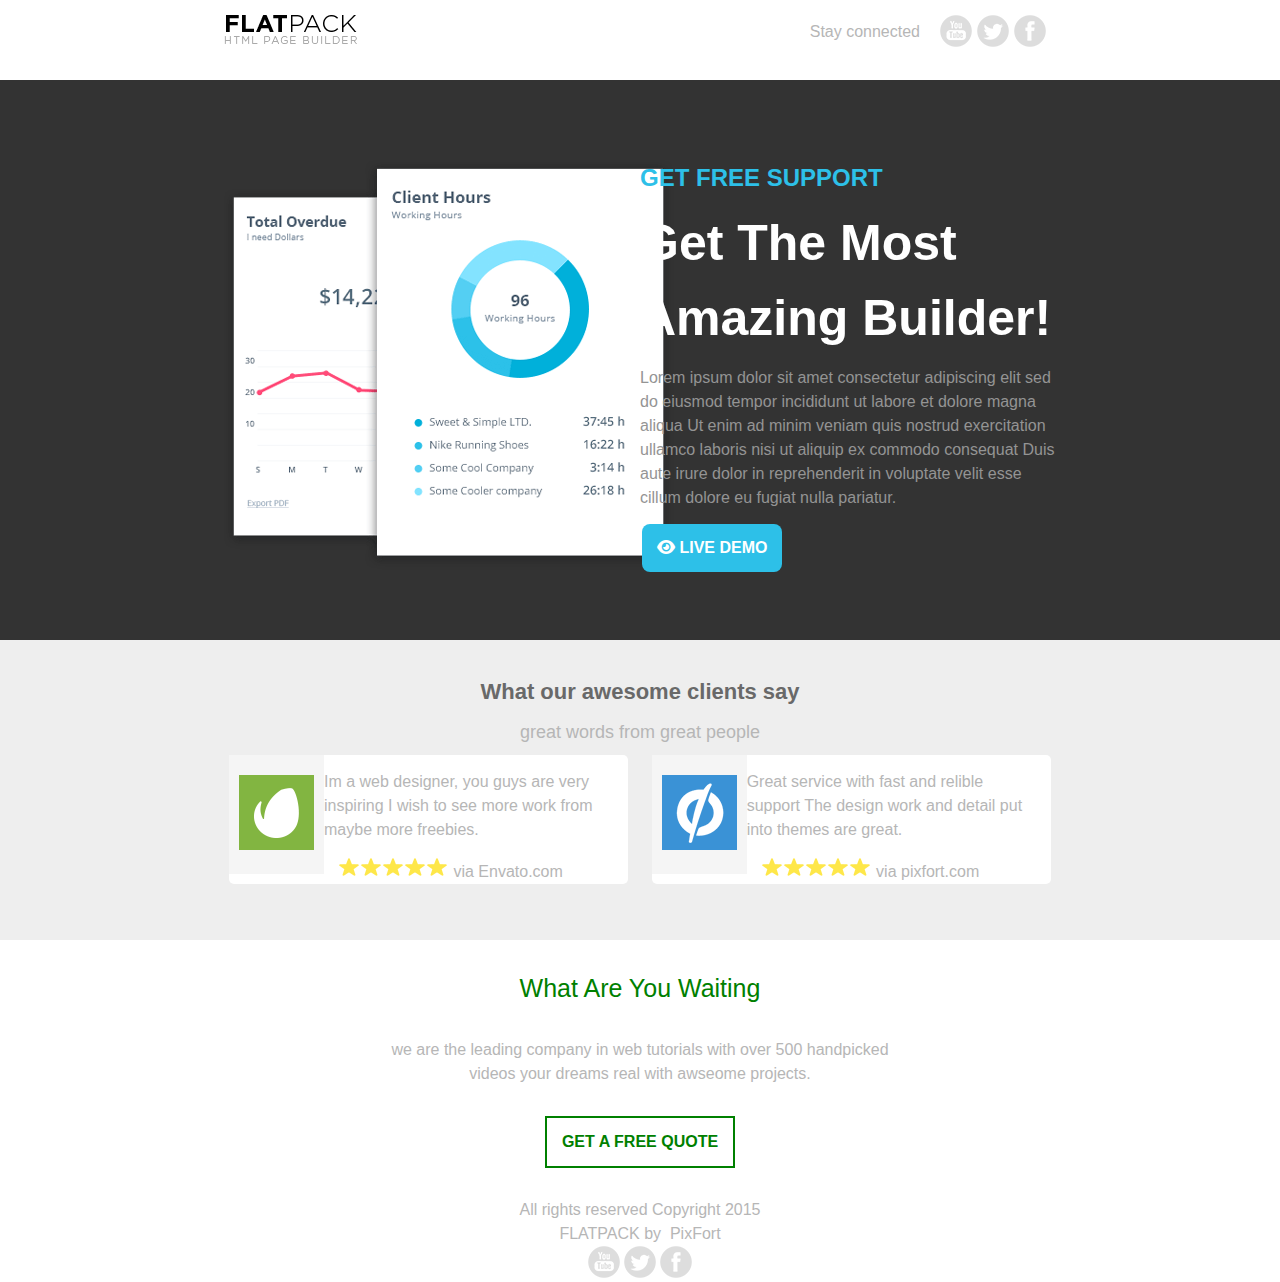
<file: lab2/page a/index.html>
<!DOCTYPE html>
<html lang="en">
<head>

    <meta charset="utf-8">
    <title>Excercise 1</title>

    <link href="https://cdnjs.cloudflare.com/ajax/libs/font-awesome/6.4.2/css/all.min.css" rel="stylesheet">
    <link href="css/style.css" rel="stylesheet">

    <link rel="shortcut icon" href="images/favicon.ico">
    <link rel="apple-touch-icon" href="images/apple-touch-icon.png">
    <link rel="apple-touch-icon" sizes="72x72" href="images/apple-touch-icon-72x72.png">
    <link rel="apple-touch-icon" sizes="114x114" href="images/apple-touch-icon-114x114.png">
</head>
<body>

<div id="page" class="page">
    <div class="pixfort_normal_1" id="section_normal_1">
        <div class="header_style pix_builder_bg">
            <div class="container">
                <div class="one-third column alpha">
                    <img src="images/1_normal/logo.png" alt="">
                </div>
                <div class="two-thirds column omega">
                    <div class="htext_style">
                        <span class="editContent">
                            <span class="pix_text">Stay connected</span>
                        </span>
                    </div>
                    <a href="#" class="slow_fade social_button"><img src="images/social_icons/yt.png" alt=""></a>
                    <a href="#" class="slow_fade social_button"><img src="images/social_icons/twitter.png" alt=""></a>
                    <a href="#" class="slow_fade social_button"><img src="images/social_icons/facebook.png" alt=""><a>
                </div>
            </div><!-- container -->
        </div>
    </div>
    <div class="big_padding dark pix_builder_bg" id="section_normal_4_2">
        <div class="container">
            <div class="sixteen columns">
                <div class="eight columns alpha pix_container">
                    <img src="images/main/software-img-4.png" class="img_style" alt="">
                </div>
                <div class="eight columns omega">
                    <span class="bold_text big_text blue_text editContent">GET FREE SUPPORT</span>
                    <p class="big_title bold_text editContent">Get The Most Amazing Builder!</p>
                    <p class="normal_text light_gray editContent">Lorem ipsum dolor sit amet consectetur adipiscing elit sed do eiusmod tempor incididunt ut labore et dolore magna aliqua Ut enim ad minim veniam quis nostrud exercitation ullamco laboris nisi ut aliquip ex commodo consequat Duis aute irure dolor in reprehenderit in voluptate velit esse cillum dolore eu fugiat nulla pariatur.</p>
                    <a href="#" class="pix_button btn_normal pix_button_flat blue_bg bold_text">
                        <i class="fa-solid fa-eye"></i>
                        <span>LIVE DEMO</span>
                    </a> 
            </div>
            </div>
        </div>
    </div>
    <div class="pixfort_normal_1" id="section_normal_6">
        <div class="envato_unbounce pix_builder_bg">
            <div class="container">
                <h3 class="L1_style">
                    <span class="editContent pix_text">What our awesome clients say</span>
                </h3>
                <h5 class="L2_style">
                    <span class="editContent pix_text">great words from great people</span>
                </h5>
                <div class="stbox alpha">
                    <div class="box_1 pix_builder_bg">
                        <div class="b_style">
                            <img src="images/testimonials/envato-logo.png" class="logo_style" alt="">
                       </div>
                       <div class="txt_style">
                            <p class="txt editContent">Im a web designer, you guys are very inspiring I wish to see more work from maybe more freebies.</p>
                            <span class="stars_span">
                                <img src="images/1_normal/stars.original.png" alt="">
                                <span class="env_st editContent ">
                                    <span class="pix_text">via Envato.com</span>
                                </span>
                            </span>
                       </div>
                   </div>
                </div>
                <div class="stbox omega">
                    <div class="box_2 pix_builder_bg">
                        <div class="b_style">
                            <img src="images/testimonials/unboune-logo.png" class="logo_style" alt="">
                       </div>
                       <div class="txt_style">
                            <p class="txt editContent">Great service with fast and relible support The design work and detail put into themes are great.</p>
                            <span class="stars_span">
                                <img src="images/1_normal/stars.original.png" alt="">
                                <span class="env_st editContent ">
                                    <span class="pix_text">via pixfort.com</span>
                                </span>
                            </span>
                        </div>
                    </div>
                </div>
            </div>
        </div>
    </div>
    <div class="pixfort_agency_14" id="section_agency_5">
			<div class="foot_st pix_builder_bg">
				<div class="container">
					<div class="sixteen columns center_text">
						<div class="f1_style"><span class="editContent"><span class="pix_text">What Are You Waiting</span></span></div>
						<div class="f2_style"><span class="editContent"><span class="pix_text">we are the leading company in web tutorials with over 500 handpicked videos your dreams real with awseome projects.</span></span></div>
						<div class="second_link">
							<span class="get_2_btn "><a class="slow_fade" href="#">GET A FREE QUOTE</a></span>
						</div>
						<div class="rights_st"><span class="editContent"><span class="pix_text">All rights reserved Copyright 2015</span></span></div>
						<span class="editContent">
							<span class="pix_text">
								<span class="rights_st">FLATPACK by&nbsp;</span>   <span class="pixfort_st">PixFort</span>
							</span>
						</span>
						<div class="clearfix"></div>
						<div class="center_btn center_text pix_inline_block">
							<a href="#" class="slow_fade social_button "><img src="images/social_icons/yt.png"></a>
							<a href="#" class="slow_fade social_button"><img src="images/social_icons/twitter.png"></a>
							<a href="#" class="slow_fade social_button"><img src="images/social_icons/facebook.png"></a>
						</div>
				</div>
			</div>
		</div>
	</div>
</div>
</body>
</html>
</file>
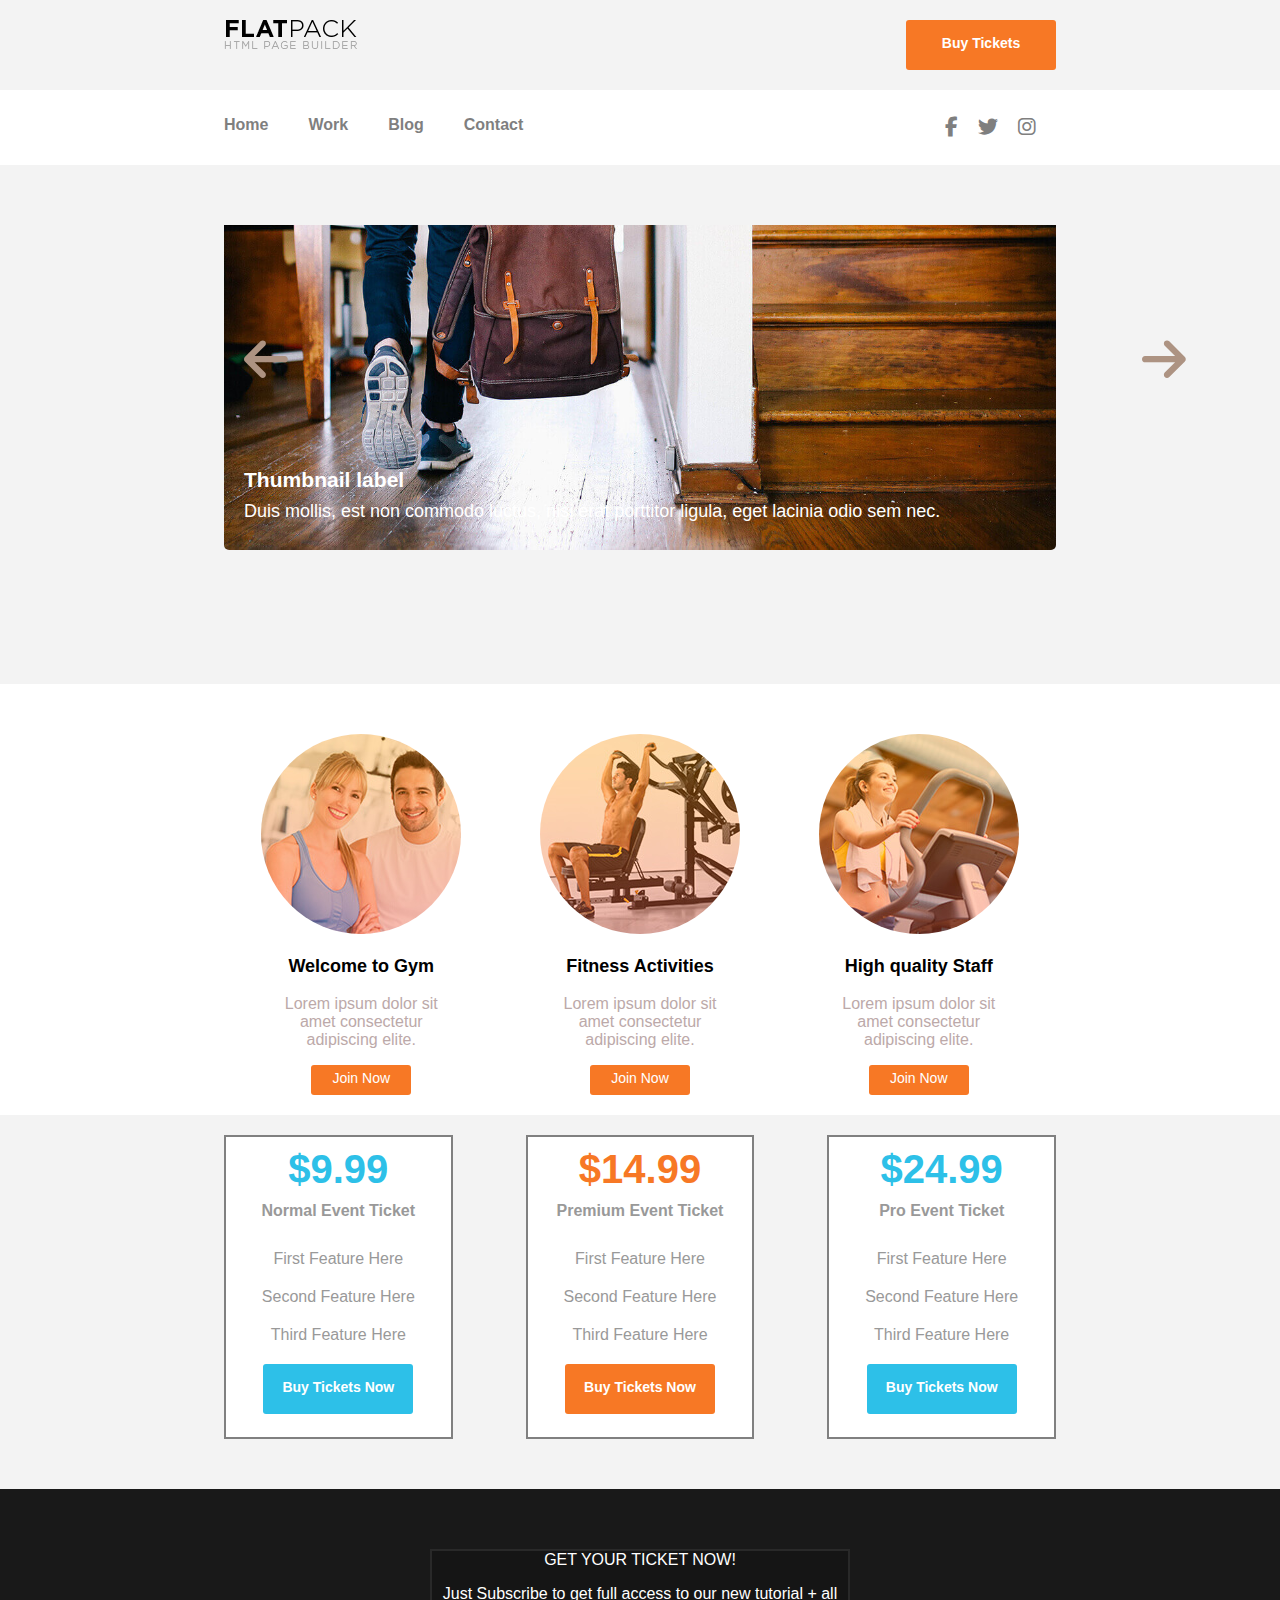
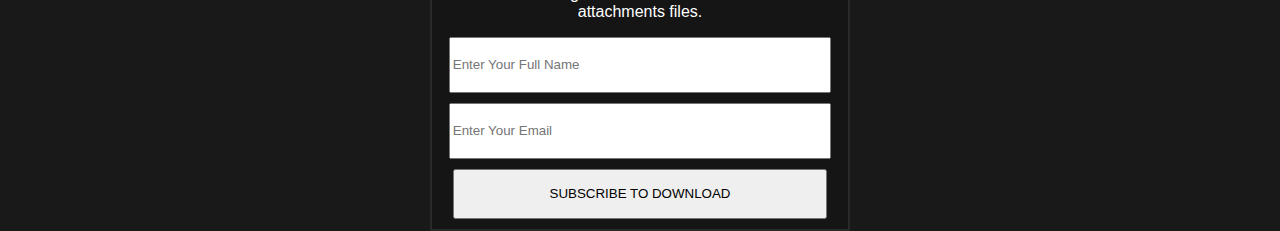
<file: lab2/page b/index.html>
<!DOCTYPE html>
<html lang="en">

<head>
    <meta charset="utf-8">
    <title></title>
    <link href="https://cdnjs.cloudflare.com/ajax/libs/font-awesome/6.4.2/css/all.min.css" rel="stylesheet">
    <link href="css/style.css" rel="stylesheet">
    <link rel="shortcut icon" href="images/favicon.ico">
    <link rel="apple-touch-icon" href="images/apple-touch-icon.png">
    <link rel="apple-touch-icon" sizes="72x72" href="images/apple-touch-icon-72x72.png">
    <link rel="apple-touch-icon" sizes="114x114" href="images/apple-touch-icon-114x114.png">
</head>

<body>
    <div id="page" class="page">
        <div class="light_gray_bg small_padding pix_builder_bg" id="section_text_2">
            <div class="container">
                <div class="eight columns alpha mobile_center">
                    <img class="" src="images/main/logo.png" alt="">
                </div>
                <div class="eight columns omega right_text mobile_center">
                    <a href="#" class="pix_button btn_normal small_wide_button small_bold bold_text orange_bg ">
                        <span>Buy Tickets</span>
                    </a>
                </div>
            </div>
        </div>
        <div class="header_style header_nav_1 pix_builder_bg" id="section_header_1">
            <div class="container">
                <div id="navbar-collapse-02" class="collapse navbar-collapse">
                    <ul class="nav navbar-nav navbar-left" style="padding: 0px;">
                        <li class="active propClone"><a href="#">Home</a></li>
                        <li class="propClone"><a href="#">Work</a></li>
                        <li class="propClone"><a href="#">Blog</a></li>
                        <li class="propClone"><a href="#">Contact</a></li>
                    </ul>
                </div>
                <div class="padding_25 right_socials">
                    <ul class="bottom-icons">
                        <li><i class="fa-brands fa-facebook-f"></i></li>
                        <li><i class="fa-brands fa-twitter"></i></li>
                        <li><i class="fa-brands fa-instagram"></i></li>
                    </ul>
                </div>
            </div><!-- container -->
        </div>
        <div class="light_gray_bg pixfort_pix_slider pix_builder_bg" id="section_slider">
            <div class="container">
                <div class="item">
                    <img src="images/main/image-1.jpg" alt="">
                    <div class="carousel-caption editContent">
                        <h3>Thumbnail label</h3>
                        <p>Duis mollis, est non commodo luctus, nisi erat porttitor ligula, eget lacinia
                            odio sem nec.</p>
                    </div>
                </div>
                <!-- Controls -->
                <i class="fa-solid fa-arrow-left"></i>
                <i class="fa-solid fa-arrow-right"></i>
            </div><!-- /.container -->
        </div>
        <div class="pixfort_gym_13 pix_builder_bg" id="section_gym_4">
            <div class="gym_life">
                <div class="container">
                    <div class="one-third column alpha">
                        <div class="part_st">
                            <div class="img_gym_st"><img src="images/13_gym/1.jpg" class="logo_style" alt="">
                            </div>
                            <div class="text_gym_style">
                                <p class="gym_st"><span class="editContent">Welcome to Gym</span></p>
                                <p class="gym_text"><span class="editContent">Lorem ipsum dolor sit amet
                                        consectetur adipiscing elite.</span></p>
                            </div>

                            <span class="link_3_btn editContent"><a class="slow_fade pix_text" href="#">Join
                                    Now</a></span>
                        </div>
                    </div>
                    <div class="one-third column ">
                        <div class="part_st">
                            <div class="img_gym_st"><img src="images/13_gym/2.jpg" class="logo_style" alt="">
                            </div>
                            <div class="text_gym_style">
                                <p class="gym_st"><span class="editContent">Fitness Activities</span></p>
                                <p class="gym_text"><span class="editContent">Lorem ipsum dolor sit amet
                                        consectetur adipiscing elite.</span></p>
                            </div>
                            <span class="link_3_btn editContent"><a class="slow_fade pix_text" href="#">Join
                                    Now</a></span>
                        </div>
                    </div>
                    <div class="one-third column  omega">
                        <div class="part_st">
                            <div class="img_gym_st"><img src="images/13_gym/3.jpg" class="logo_style" alt="">
                            </div>
                            <div class="text_gym_style">
                                <p class="gym_st"><span class="editContent">High quality Staff</span></p>
                                <p class="gym_text"><span class="editContent">Lorem ipsum dolor sit amet
                                        consectetur adipiscing elite.</span></p>
                            </div>
                            <span class="link_3_btn editContent">
                                <a class="slow_fade pix_text" href="#">Join Now</a>
                            </span>
                        </div>
                    </div>
                </div>
            </div>
        </div>
        <div class="center_text  padding_bottom_60 light_gray_bg pix_builder_bg" id="section_intro_title">
            <div class="container">
                <div class="one-third column">
                    <div class="flat_pricing pix_builder_bg">
                        <p class="big_title blue_text editContent">
                            <strong>$9.99</strong>
                        </p>
                        <p class="light_gray editContent">
                            <strong>Normal Event Ticket</strong>
                        </p>
                        <ul class="flat_pricing_list light_gray">
                            <li class="pix_text">
                                <span class="editContent">
                                    First Feature Here
                                </span>
                            </li>
                            <li class="pix_text">
                                <span class="editContent">
                                    Second Feature Here
                                </span>
                            </li>
                            <li class="pix_text">
                                <span class="editContent">
                                    Third Feature Here
                                </span>
                            </li>
                        </ul>
                        <a href="#" class="active_bg_open pix_button btn_normal btn_big bold_text blue_bg ">
                            <span>Buy Tickets Now</span>
                        </a>
                    </div>
                </div>
                <div class="one-third column">
                    <div class="flat_pricing pix_builder_bg">
                        <p class="big_title orange margin_bottom_10 editContent">
                            <strong>$14.99</strong>
                        </p>
                        <p class="light_gray editContent">
                            <strong>Premium Event Ticket</strong>
                        </p>
                        <ul class="flat_pricing_list light_gray">
                            <li class="pix_text">
                                <span class="editContent">
                                    First Feature Here
                                </span>
                            </li>
                            <li class="pix_text">
                                <span class="editContent">
                                    Second Feature Here
                                </span>
                            </li>
                            <li class="pix_text">
                                <span class="editContent">
                                    Third Feature Here
                                </span>
                            </li>
                        </ul>
                        <a href="#" class="active_bg_open pix_button btn_normal btn_big bold_text orange_bg ">
                            <span>Buy Tickets Now</span>
                        </a>
                    </div>
                </div>
                <div class="one-third column">
                    <div class="flat_pricing pix_builder_bg">
                        <p class="big_title blue_text editContent">
                            <strong>$24.99</strong>
                        </p>
                        <p class="light_gray editContent">
                            <strong>Pro Event Ticket</strong>
                        </p>
                        <ul class="flat_pricing_list light_gray">
                            <li class="pix_text">
                                <span class="editContent">
                                    First Feature Here
                                </span>
                            </li>
                            <li class="pix_text">
                                <span class="editContent">
                                    Second Feature Here
                                </span>
                            </li>
                            <li class="pix_text">
                                <span class="editContent">
                                    Third Feature Here
                                </span>
                            </li>
                        </ul>
                        <a href="#" class="active_bg_open pix_button btn_normal btn_big bold_text blue_bg ">
                            <span>Buy Tickets Now</span>
                        </a>
                    </div>
                </div>
            </div>
        </div>
        <div class="pixfort_party_15" id="section_party_3">
            <div class="subscribe pix_builder_bg">
                <div class="container">
                    <div class="sixteen columns">
                        <div class="text_input pix_builder_bg">
                            <div class="headtext_style">
                                <span class="editContent">
                                    <span class="pix_text">
                                        GET YOUR TICKET NOW!
                                    </span>
                                </span>
                            </div>
                            <div class="segment pix_builder_bg"></div>
                            <span class="editContent">
                                <p class="subtext_style">
                                    Just Subscribe to get full access to our new tutorial + all attachments files.
                                </p>
                            </span>
                            <div class="contact_st">
                                <form id="contact_form" pix-confirm="hidden_pix_15">
                                    <input type="text" name="name" id="name" placeholder="Enter Your Full Name"
                                        class="pix_text">
                                    <input type="email" name="email" id="email" placeholder="Enter Your Email"
                                        class="pix_text">
                                    <button class="subscribe_btn pix_text" id="submit_btn_15">
                                        <span class="editContent">SUBSCRIBE TO DOWNLOAD</span>
                                    </button>
                                </form>
                            </div>
                        </div>
                    </div>
                </div>
            </div>
        </div>
    </div>

</body>
</html>
</file>
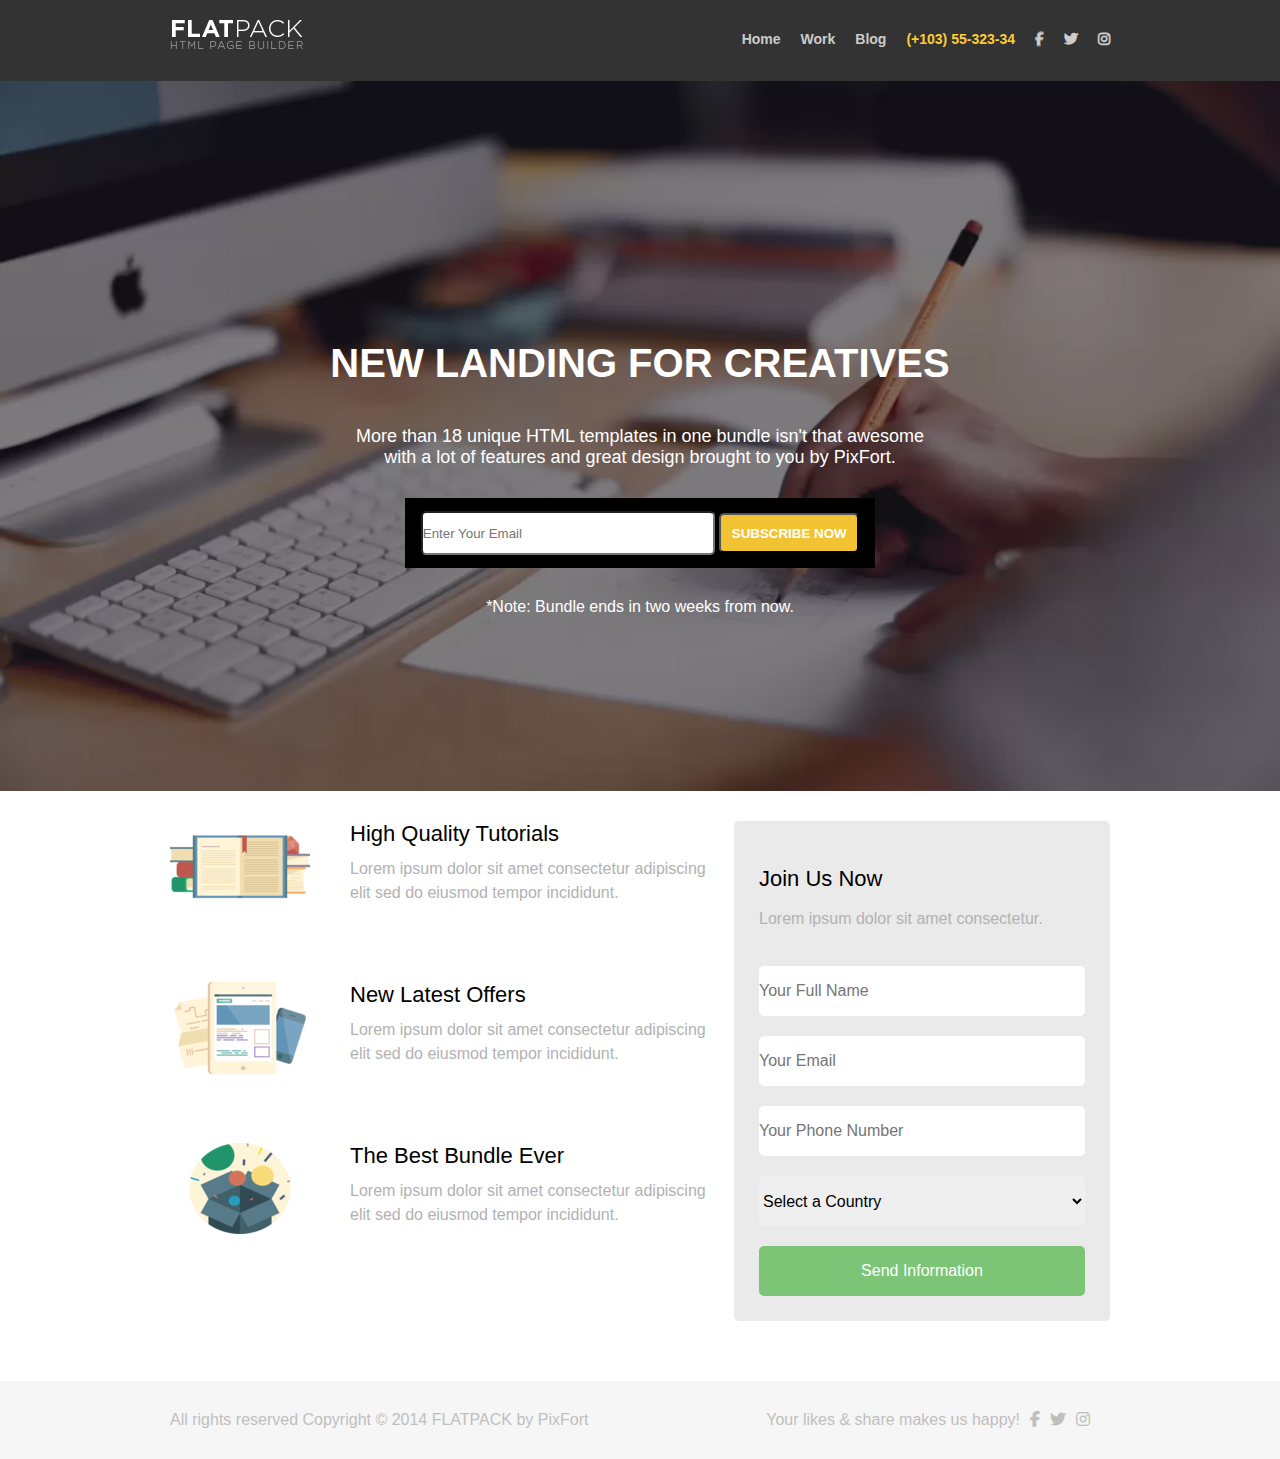
<file: lab2/page c/index.html>
<!DOCTYPE html>
<html lang="en">

<head>
    <meta charset="utf-8">
    <title></title>
    <link href="https://cdnjs.cloudflare.com/ajax/libs/font-awesome/6.4.2/css/all.min.css" rel="stylesheet">
    <link href="css/style.css" rel="stylesheet">
    <link rel="shortcut icon" href="images/favicon.ico">
    <link rel="apple-touch-icon" href="images/apple-touch-icon.png">
    <link rel="apple-touch-icon" sizes="72x72" href="images/apple-touch-icon-72x72.png">
    <link rel="apple-touch-icon" sizes="114x114" href="images/apple-touch-icon-114x114.png">

</head>

<body>
    <div id="page" class="page">
        <div class="pixfort_normal_1" id="section_header_2_dark">
            <div class="container">
                <div class="navbar-header">
                    <img src="images/main/logo-dark.png" class="pix_nav_logo" alt="">
                </div>
                <div id="navbar-collapse-02" class="collapse navbar-collapse">
                    <ul class="nav navbar-nav navbar-right">
                        <li class="active propClone"><a href="#">Home</a></li>
                        <li class="propClone"><a href="#">Work</a></li>
                        <li class="propClone"><a href="#">Blog</a></li>
                        <li class="propClone" id="phone-number"><span class="text_span editContent">(+103)
                                55-323-34</span></li>
                        <li><i class="fa-brands fa-facebook-f"></i></li>
                        <li><i class="fa-brands fa-twitter"></i></li>
                        <li><i class="fa-brands fa-instagram"></i></li>
                    </ul>
                </div><!-- /.navbar-collapse -->
            </div><!-- container -->
        </div>
        <div class="pixfort_normal_1 creative_video_header" id="section_pix_4">
            <div class="container">
                <div class="sixteen columns context_style">
                    <div class="title_style">
                        <span class="editContent">
                            <span class="pix_text">NEW LANDING FOR CREATIVES</span>
                        </span>
                    </div>
                    <div class="subtitle_style">
                        <span class="creative_h_text">
                            <span class="editContent"><span class="pix_text">More than 18 unique HTML templates
                                    in one bundle isn't that awesome with a lot of features and great design
                                    brought to you by PixFort.</span></span>
                        </span>
                    </div>
                    <div class="email_subscribe pix_builder_bg">
                        <form id="contact_form" pix-confirm="hidden_pix_1">
                            <input type="email" name="email" id="email" placeholder="Enter Your Email" class="pix_text">
                            <button class="subscribe_btn pix_text" id="subscribe_btn_1">SUBSCRIBE NOW</button>
                            <div id="result"></div>
                        </form>
                    </div>
                    <div class="note_st">
                        <span class="creative_note"><span class="editContent"><span class="pix_text">*Note:
                                    Bundle ends in two weeks from now.</span></span></span>
                    </div>
                </div>
            </div><!-- container -->
        </div>
        <div class="pixfort_university_6" id="section_university_5">
            <div class="container">
                <div class="ten columns alpha">
                    <div class="psingle_item">
                        <div class="icon_st"> <img src="images/6_university/icon_1.png" alt=""></div>
                        <div class="text_st">
                            <p class="title_st editContent">High Quality Tutorials</p>
                            <p class="subject_st editContent">Lorem ipsum dolor sit amet consectetur
                                adipiscing elit sed do eiusmod tempor incididunt.</p>
                        </div>
                    </div>
                    <div class="psingle_item">
                        <div class="icon_st"> <img src="images/6_university/icon_2.png" alt=""></div>
                        <div class="text_st">
                            <p class="title_st editContent">New Latest Offers</p>
                            <p class="subject_st editContent">Lorem ipsum dolor sit amet consectetur
                                adipiscing elit sed do eiusmod tempor incididunt.</p>
                        </div>
                    </div>
                    <div class="psingle_item">
                        <div class="icon_st"> <img src="images/6_university/icon_3.png" alt=""></div>
                        <div class="text_st">
                            <p class="title_st editContent">The Best Bundle Ever</p>
                            <p class="subject_st editContent">Lorem ipsum dolor sit amet consectetur
                                adipiscing elit sed do eiusmod tempor incididunt.</p>
                        </div>
                    </div>
                </div>
                <div class="six columns omega">
                    <div class="substyle pix_builder_bg">
                        <div class="title-style"><span class="editContent"><span class="pix_text">Join Us
                                    Now</span></span></div>
                        <br>
                        <div class="text-style">
                            <span class="editContent"><span class="pix_text">Lorem ipsum dolor sit amet
                                    consectetur.</span></span>
                        </div><br>
                        <form id="contact_form" pix-confirm="hidden_pix_6">
                            <input type="text" name="name" id="name" placeholder="Your Full Name" class="pix_text">
                            <input type="email" name="email" id="email" placeholder="Your Email" class="pix_text">
                            <input type="text" name="number" id="number" placeholder="Your Phone Number"
                                class="pix_text">
                            <div class="select_st">
                                <select id="countries" name="countries" class="pix_text">
                                    <option value="">Select a Country</option>
                                    <option value="Afghanistan">Afghanistan</option>
                                    <option value="Aland Islands">Aland Islands</option>
                                    <option value="Albania">Albania</option>
                                    <option value="Algeria">Algeria</option>
                                    <option value="American Samoa">American Samoa</option>
                                    <option value="Andorra">Andorra</option>
                                    <option value="Angola">Angola</option>
                                    <option value="Anguilla">Anguilla</option>
                                    <option value="Antarctica">Antarctica</option>
                                    <option value="Antigua and Barbuda">Antigua and Barbuda</option>
                                    <option value="Argentina">Argentina</option>
                                    <option value="Armenia">Armenia</option>
                                    <option value="Aruba">Aruba</option>
                                    <option value="Australia">Australia</option>
                                    <option value="Austria">Austria</option>
                                    <option value="Azerbaijan">Azerbaijan</option>
                                    <option value="Bahamas">Bahamas</option>
                                    <option value="Bahrain">Bahrain</option>
                                    <option value="Bangladesh">Bangladesh</option>
                                    <option value="Barbados">Barbados</option>
                                    <option value="Belarus">Belarus</option>
                                    <option value="Belgium">Belgium</option>
                                    <option value="Belize">Belize</option>
                                    <option value="Benin">Benin</option>
                                    <option value="Bermuda">Bermuda</option>
                                    <option value="Bhutan">Bhutan</option>
                                    <option value="Bolivia">Bolivia</option>
                                    <option value="Bosnia and Herzegovina">Bosnia and Herzegovina</option>
                                    <option value="Botswana">Botswana</option>
                                    <option value="Bouvet Island">Bouvet Island</option>
                                    <option value="Brazil">Brazil</option>
                                    <option value="British Indian Ocean Territory">British Indian Ocean
                                        Territory</option>
                                    <option value="Brunei Darussalam">Brunei Darussalam</option>
                                    <option value="Bulgaria">Bulgaria</option>
                                    <option value="Burkina Faso">Burkina Faso</option>
                                    <option value="Burundi">Burundi</option>
                                    <option value="Cambodia">Cambodia</option>
                                    <option value="Cameroon">Cameroon</option>
                                    <option value="Canada">Canada</option>
                                    <option value="Cape Verde">Cape Verde</option>
                                    <option value="Cayman Islands">Cayman Islands</option>
                                    <option value="Central African Republic">Central African Republic</option>
                                    <option value="Chad">Chad</option>
                                    <option value="Chile">Chile</option>
                                    <option value="China">China</option>
                                    <option value="Christmas Island">Christmas Island</option>
                                    <option value="Cocos (Keeling) Islands">Cocos (Keeling) Islands</option>
                                    <option value="Colombia">Colombia</option>
                                    <option value="Comoros">Comoros</option>
                                    <option value="Congo">Congo</option>
                                    <option value="Congo, The Democratic Republic of The">Congo, The Democratic
                                        Republic of The</option>
                                    <option value="Cook Islands">Cook Islands</option>
                                    <option value="Costa Rica">Costa Rica</option>
                                    <option value="Cote D'ivoire">Cote D'ivoire</option>
                                    <option value="Croatia">Croatia</option>
                                    <option value="Cuba">Cuba</option>
                                    <option value="Cyprus">Cyprus</option>
                                    <option value="Czech Republic">Czech Republic</option>
                                    <option value="Denmark">Denmark</option>
                                    <option value="Djibouti">Djibouti</option>
                                    <option value="Dominica">Dominica</option>
                                    <option value="Dominican Republic">Dominican Republic</option>
                                    <option value="Ecuador">Ecuador</option>
                                    <option value="Egypt">Egypt</option>
                                    <option value="El Salvador">El Salvador</option>
                                    <option value="Equatorial Guinea">Equatorial Guinea</option>
                                    <option value="Eritrea">Eritrea</option>
                                    <option value="Estonia">Estonia</option>
                                    <option value="Ethiopia">Ethiopia</option>
                                    <option value="Falkland Islands (Malvinas)">Falkland Islands (Malvinas)
                                    </option>
                                    <option value="Faroe Islands">Faroe Islands</option>
                                    <option value="Fiji">Fiji</option>
                                    <option value="Finland">Finland</option>
                                    <option value="France">France</option>
                                    <option value="French Guiana">French Guiana</option>
                                    <option value="French Polynesia">French Polynesia</option>
                                    <option value="French Southern Territories">French Southern Territories
                                    </option>
                                    <option value="Gabon">Gabon</option>
                                    <option value="Gambia">Gambia</option>
                                    <option value="Georgia">Georgia</option>
                                    <option value="Germany">Germany</option>
                                    <option value="Ghana">Ghana</option>
                                    <option value="Gibraltar">Gibraltar</option>
                                    <option value="Greece">Greece</option>
                                    <option value="Greenland">Greenland</option>
                                    <option value="Grenada">Grenada</option>
                                    <option value="Guadeloupe">Guadeloupe</option>
                                    <option value="Guam">Guam</option>
                                    <option value="Guatemala">Guatemala</option>
                                    <option value="Guernsey">Guernsey</option>
                                    <option value="Guinea">Guinea</option>
                                    <option value="Guinea-bissau">Guinea-bissau</option>
                                    <option value="Guyana">Guyana</option>
                                    <option value="Haiti">Haiti</option>
                                    <option value="Heard Island and Mcdonald Islands">Heard Island and Mcdonald
                                        Islands</option>
                                    <option value="Holy See (Vatican City State)">Holy See (Vatican City State)
                                    </option>
                                    <option value="Honduras">Honduras</option>
                                    <option value="Hong Kong">Hong Kong</option>
                                    <option value="Hungary">Hungary</option>
                                    <option value="Iceland">Iceland</option>
                                    <option value="India">India</option>
                                    <option value="Indonesia">Indonesia</option>
                                    <option value="Iran, Islamic Republic of">Iran, Islamic Republic of</option>
                                    <option value="Iraq">Iraq</option>
                                    <option value="Ireland">Ireland</option>
                                    <option value="Isle of Man">Isle of Man</option>
                                    <option value="Israel">Israel</option>
                                    <option value="Italy">Italy</option>
                                    <option value="Jamaica">Jamaica</option>
                                    <option value="Japan">Japan</option>
                                    <option value="Jersey">Jersey</option>
                                    <option value="Jordan">Jordan</option>
                                    <option value="Kazakhstan">Kazakhstan</option>
                                    <option value="Kenya">Kenya</option>
                                    <option value="Kiribati">Kiribati</option>
                                    <option value="Korea, Democratic People's Republic of">Korea, Democratic
                                        People's Republic of</option>
                                    <option value="Korea, Republic of">Korea, Republic of</option>
                                    <option value="Kuwait">Kuwait</option>
                                    <option value="Kyrgyzstan">Kyrgyzstan</option>
                                    <option value="Lao People's Democratic Republic">Lao People's Democratic
                                        Republic</option>
                                    <option value="Latvia">Latvia</option>
                                    <option value="Lebanon">Lebanon</option>
                                    <option value="Lesotho">Lesotho</option>
                                    <option value="Liberia">Liberia</option>
                                    <option value="Libyan Arab Jamahiriya">Libyan Arab Jamahiriya</option>
                                    <option value="Liechtenstein">Liechtenstein</option>
                                    <option value="Lithuania">Lithuania</option>
                                    <option value="Luxembourg">Luxembourg</option>
                                    <option value="Macao">Macao</option>
                                    <option value="Macedonia, The Former Yugoslav Republic of">Macedonia, The
                                        Former Yugoslav Republic of</option>
                                    <option value="Madagascar">Madagascar</option>
                                    <option value="Malawi">Malawi</option>
                                    <option value="Malaysia">Malaysia</option>
                                    <option value="Maldives">Maldives</option>
                                    <option value="Mali">Mali</option>
                                    <option value="Malta">Malta</option>
                                    <option value="Marshall Islands">Marshall Islands</option>
                                    <option value="Martinique">Martinique</option>
                                    <option value="Mauritania">Mauritania</option>
                                    <option value="Mauritius">Mauritius</option>
                                    <option value="Mayotte">Mayotte</option>
                                    <option value="Mexico">Mexico</option>
                                    <option value="Micronesia, Federated States of">Micronesia, Federated States
                                        of</option>
                                    <option value="Moldova, Republic of">Moldova, Republic of</option>
                                    <option value="Monaco">Monaco</option>
                                    <option value="Mongolia">Mongolia</option>
                                    <option value="Montenegro">Montenegro</option>
                                    <option value="Montserrat">Montserrat</option>
                                    <option value="Morocco">Morocco</option>
                                    <option value="Mozambique">Mozambique</option>
                                    <option value="Myanmar">Myanmar</option>
                                    <option value="Namibia">Namibia</option>
                                    <option value="Nauru">Nauru</option>
                                    <option value="Nepal">Nepal</option>
                                    <option value="Netherlands">Netherlands</option>
                                    <option value="Netherlands Antilles">Netherlands Antilles</option>
                                    <option value="New Caledonia">New Caledonia</option>
                                    <option value="New Zealand">New Zealand</option>
                                    <option value="Nicaragua">Nicaragua</option>
                                    <option value="Niger">Niger</option>
                                    <option value="Nigeria">Nigeria</option>
                                    <option value="Niue">Niue</option>
                                    <option value="Norfolk Island">Norfolk Island</option>
                                    <option value="Northern Mariana Islands">Northern Mariana Islands</option>
                                    <option value="Norway">Norway</option>
                                    <option value="Oman">Oman</option>
                                    <option value="Pakistan">Pakistan</option>
                                    <option value="Palau">Palau</option>
                                    <option value="Palestinian Territory, Occupied">Palestinian Territory,
                                        Occupied</option>
                                    <option value="Panama">Panama</option>
                                    <option value="Papua New Guinea">Papua New Guinea</option>
                                    <option value="Paraguay">Paraguay</option>
                                    <option value="Peru">Peru</option>
                                    <option value="Philippines">Philippines</option>
                                    <option value="Pitcairn">Pitcairn</option>
                                    <option value="Poland">Poland</option>
                                    <option value="Portugal">Portugal</option>
                                    <option value="Puerto Rico">Puerto Rico</option>
                                    <option value="Qatar">Qatar</option>
                                    <option value="Reunion">Reunion</option>
                                    <option value="Romania">Romania</option>
                                    <option value="Russian Federation">Russian Federation</option>
                                    <option value="Rwanda">Rwanda</option>
                                    <option value="Saint Helena">Saint Helena</option>
                                    <option value="Saint Kitts and Nevis">Saint Kitts and Nevis</option>
                                    <option value="Saint Lucia">Saint Lucia</option>
                                    <option value="Saint Pierre and Miquelon">Saint Pierre and Miquelon</option>
                                    <option value="Saint Vincent and The Grenadines">Saint Vincent and The
                                        Grenadines</option>
                                    <option value="Samoa">Samoa</option>
                                    <option value="San Marino">San Marino</option>
                                    <option value="Sao Tome and Principe">Sao Tome and Principe</option>
                                    <option value="Saudi Arabia">Saudi Arabia</option>
                                    <option value="Senegal">Senegal</option>
                                    <option value="Serbia">Serbia</option>
                                    <option value="Seychelles">Seychelles</option>
                                    <option value="Sierra Leone">Sierra Leone</option>
                                    <option value="Singapore">Singapore</option>
                                    <option value="Slovakia">Slovakia</option>
                                    <option value="Slovenia">Slovenia</option>
                                    <option value="Solomon Islands">Solomon Islands</option>
                                    <option value="Somalia">Somalia</option>
                                    <option value="South Africa">South Africa</option>
                                    <option value="South Georgia and The South Sandwich Islands">South Georgia
                                        and The South Sandwich Islands</option>
                                    <option value="Spain">Spain</option>
                                    <option value="Sri Lanka">Sri Lanka</option>
                                    <option value="Sudan">Sudan</option>
                                    <option value="Suriname">Suriname</option>
                                    <option value="Svalbard and Jan Mayen">Svalbard and Jan Mayen</option>
                                    <option value="Swaziland">Swaziland</option>
                                    <option value="Sweden">Sweden</option>
                                    <option value="Switzerland">Switzerland</option>
                                    <option value="Syrian Arab Republic">Syrian Arab Republic</option>
                                    <option value="Taiwan, Province of China">Taiwan, Province of China</option>
                                    <option value="Tajikistan">Tajikistan</option>
                                    <option value="Tanzania, United Republic of">Tanzania, United Republic of
                                    </option>
                                    <option value="Thailand">Thailand</option>
                                    <option value="Timor-leste">Timor-leste</option>
                                    <option value="Togo">Togo</option>
                                    <option value="Tokelau">Tokelau</option>
                                    <option value="Tonga">Tonga</option>
                                    <option value="Trinidad and Tobago">Trinidad and Tobago</option>
                                    <option value="Tunisia">Tunisia</option>
                                    <option value="Turkey">Turkey</option>
                                    <option value="Turkmenistan">Turkmenistan</option>
                                    <option value="Turks and Caicos Islands">Turks and Caicos Islands</option>
                                    <option value="Tuvalu">Tuvalu</option>
                                    <option value="Uganda">Uganda</option>
                                    <option value="Ukraine">Ukraine</option>
                                    <option value="United Arab Emirates">United Arab Emirates</option>
                                    <option value="United Kingdom">United Kingdom</option>
                                    <option value="United States">United States</option>
                                    <option value="United States Minor Outlying Islands">United States Minor
                                        Outlying Islands</option>
                                    <option value="Uruguay">Uruguay</option>
                                    <option value="Uzbekistan">Uzbekistan</option>
                                    <option value="Vanuatu">Vanuatu</option>
                                    <option value="Venezuela">Venezuela</option>
                                    <option value="Viet Nam">Viet Nam</option>
                                    <option value="Virgin Islands, British">Virgin Islands, British</option>
                                    <option value="Virgin Islands, U.S.">Virgin Islands, U.S.</option>
                                    <option value="Wallis and Futuna">Wallis and Futuna</option>
                                    <option value="Western Sahara">Western Sahara</option>
                                    <option value="Yemen">Yemen</option>
                                    <option value="Zambia">Zambia</option>
                                    <option value="Zimbabwe">Zimbabwe</option>

                                </select>
                            </div>
                            <span class="send_btn">
                                <button type="submit" class="submit_btn pix_text" id="submit_btn_6">
                                    <span class="editContent">Send Information</span>
                                </button>
                            </span>
                        </form>
                        <div class="clearfix"></div>
                    </div>
                </div>
            </div><!-- container -->
        </div>
        <div class="pixfort_ecourse_8" id="section_ecourse_7">
            <div class="container">
                <div class="seven columns alpha">
                    <span class="editContent"><span class="pix_text"><span class="rights_st"> All rights
                                reserved Copyright © 2014 FLATPACK by
                                <span class="pixfort_st">PixFort</span>
                            </span></span></span>
                </div>

                <div class="nine columns omega">
                    <div class="likes_st"><span class="editContent"><span class="pix_text">Your likes &amp;
                                share makes us happy!</span></span></div>
                    <div class="soc_icons pix_builder_bg">
                        <ul class="bottom-icons">
                            <li><i class="fa-brands fa-facebook-f"></i></li>
                            <li><i class="fa-brands fa-twitter"></i></li>
                            <li><i class="fa-brands fa-instagram"></i></li>
                        </ul>
                    </div>
                </div>
            </div>
        </div>
    </div>

</body>

</html>
</file>
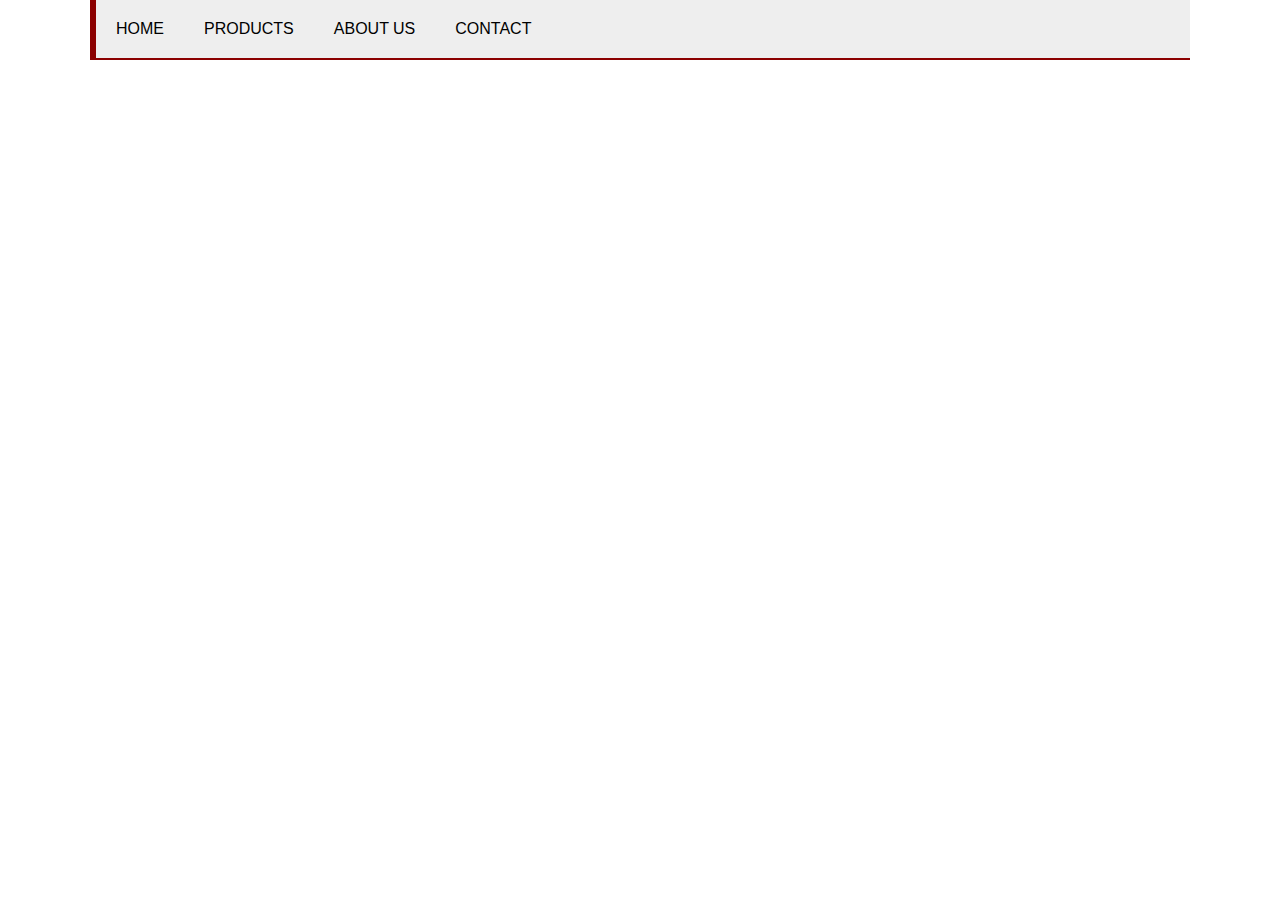
<file: lab3/ex1/index.html>
<!DOCTYPE html>
<html lang="en">
<head>
    <meta charset="UTF-8">
    <meta name="viewport" content="width=device-width, initial-scale=1.0">
    <link rel="stylesheet" href="style.css">
    <title>Document</title>
</head>
<body>
    <div class="container">
        <div class="nav">
            <div class="item"><a href="#">HOME</a></div>
            <div class="item">
                <span>PRODUCTS</span>
                <div class="dropdown">
                    <div class="item">
                        <a href="#">Tivi</a>
                    </div>
                    <div class="item">
                        <a href="#">Máy tính xách tay</a>
                    </div>
                </div>
            </div>
            <div class="item"><a href="#">ABOUT US</a></div>
            <div class="item"><a href="#">CONTACT</a></div>
        </div>
    </div>
</body>
</html>
</file>
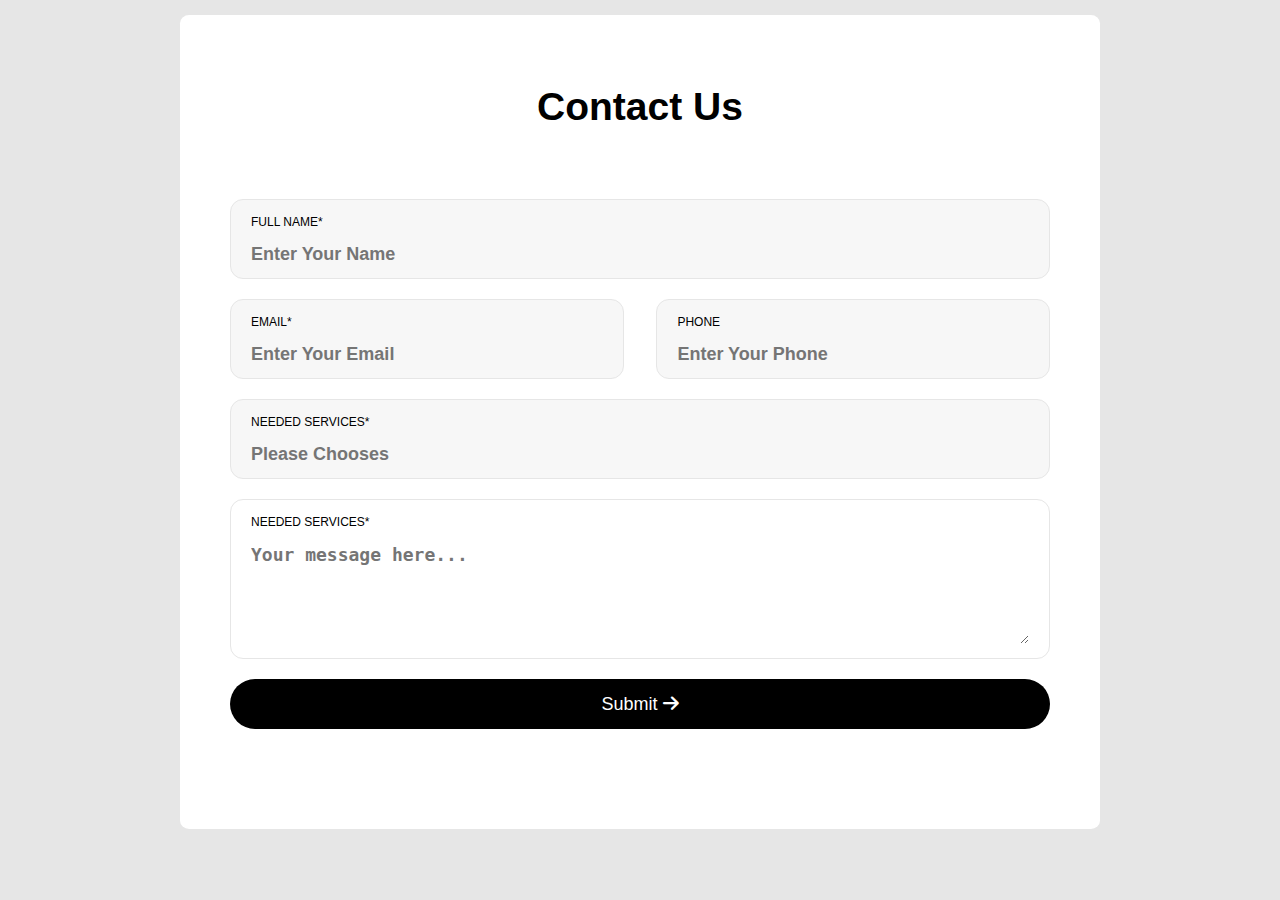
<file: lab3/ex2/index.html>
<!DOCTYPE html>
<html lang="en">
<head>
    <meta charset="UTF-8">
    <meta name="viewport" content="width=device-width, initial-scale=1.0">
    <link rel="stylesheet" href="style.css">
    <link rel="stylesheet" href="https://cdnjs.cloudflare.com/ajax/libs/font-awesome/6.4.2/css/all.min.css">
    <title>Document</title>
</head>
<body>
    <div class="container">
        <div class="header">Contact Us</div>
        <div class="form">
            <div class="input">
                <div class="label">Full Name*</div>
                <input type="text" placeholder="Enter Your Name">
            </div>
            <div class="double">
                <div class="input">
                    <div class="label">Email*</div>
                    <input type="text" placeholder="Enter Your Email">
                </div>
                <div class="input">
                    <div class="label">Phone</div>
                    <input type="text" placeholder="Enter Your Phone">
                </div>
            </div>
            <div class="input">
                <div class="label">Needed Services*</div>
                <input type="text" placeholder="Please Chooses">
            </div>
            <div class="input textarea">
                <div class="label">Needed Services*</div>
                <textarea placeholder="Your message here..."></textarea>
            </div>

            <button>
                Submit
                <i class="fa-solid fa-arrow-right"></i>
            </button>
        </div>
    </div>
</body>
</html>
</file>
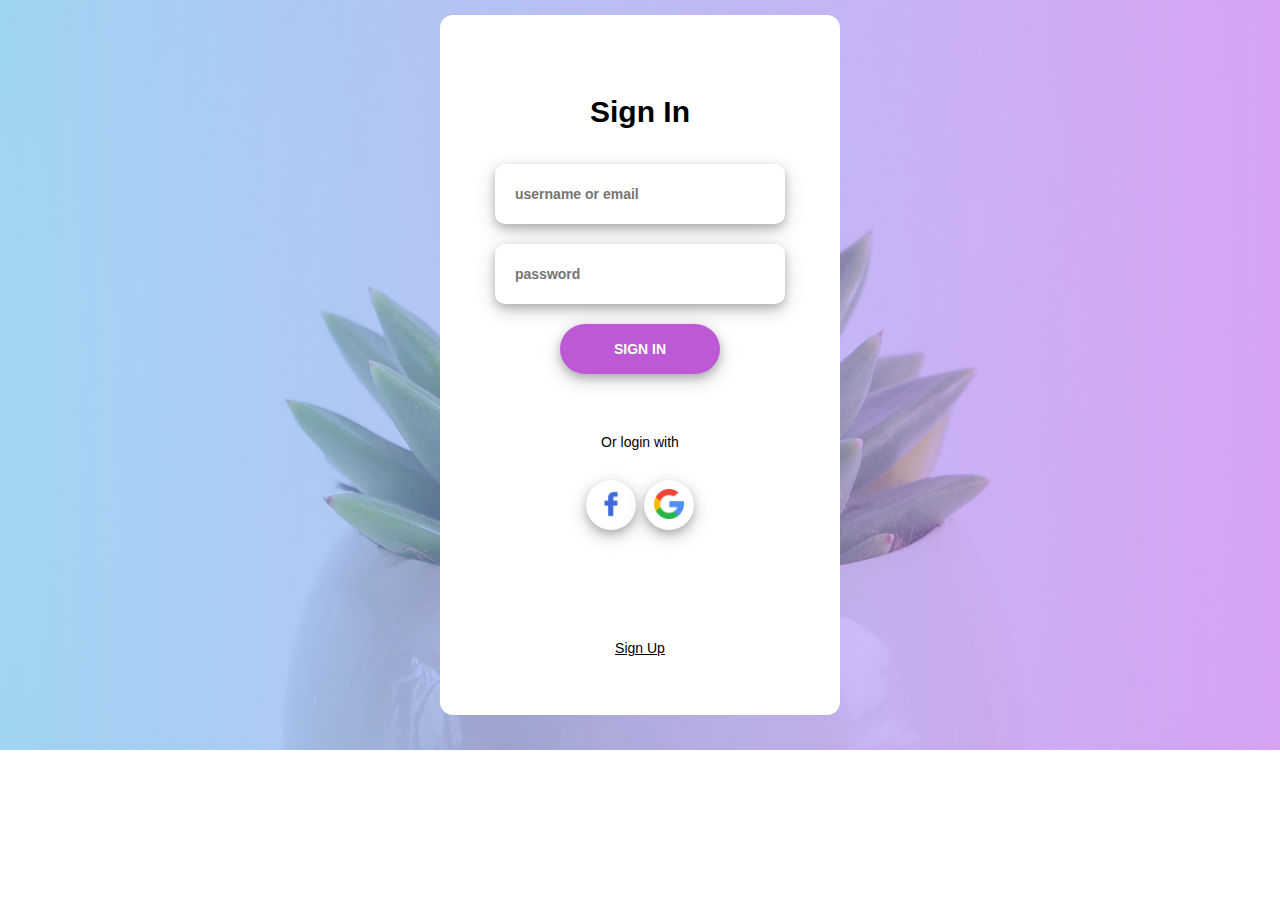
<file: lab3/ex3/index.html>
<!DOCTYPE html>
<html lang="en">
<head>
    <meta charset="UTF-8">
    <meta name="viewport" content="width=device-width, initial-scale=1.0">
    <link rel="stylesheet" href="style.css">
    <title>Document</title>
</head>
<body>
    <div class="container">
        <div class="form">
            <div class="header">
                Sign In
            </div>
            <input type="text" placeholder="username or email">
            <input type="password" placeholder="password">
            <button>SIGN IN</button>

            <div style="margin-bottom: 30px;">Or login with</div>
            <button class="sublogin" style="margin-right: 2px;">
                <img src="facebook.png" width="60%" height="60%">
            </button>
            <button class="sublogin" style="margin-left: 2px;">
                <img src="google.png" width="60%" height="60%">
            </button>
            <div style="position: relative; top: 50px;"><a href="#">Sign Up</a></div>
        </div>
    </div>
</body>
</html>
</file>
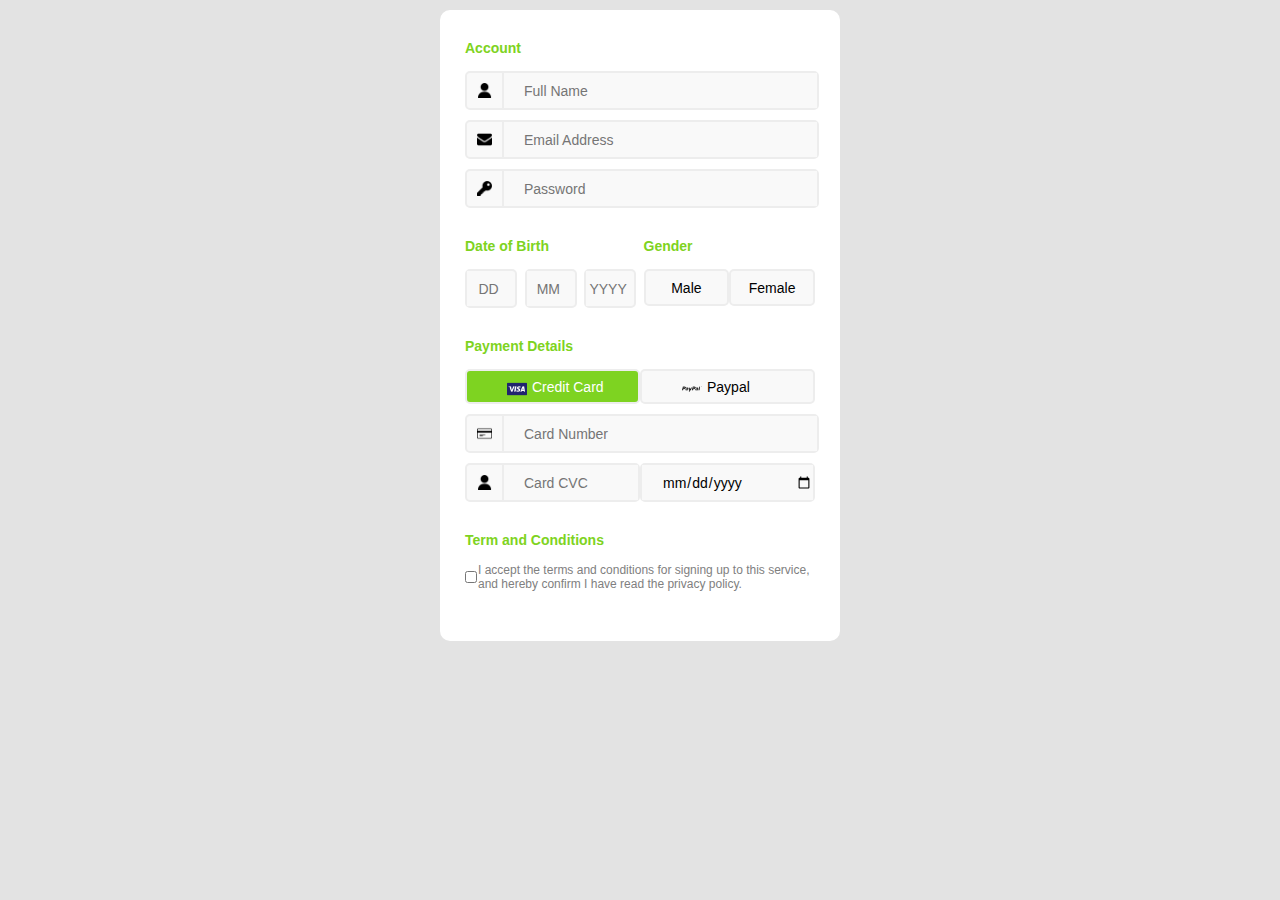
<file: lab3/ex4/index.html>
<!DOCTYPE html>
<html lang="en">
<head>
    <meta charset="UTF-8">
    <meta name="viewport" content="width=device-width, initial-scale=1.0">
    <link rel="stylesheet" href="style.css">
    <title>Document</title>
</head>
<body>
    <div class="container">
        <div class="form">
            <div id="form_1">
                <p class="title">Account</p>
                <div class="input">
                    <img class="icon" src="asset/user.png">
                    <input type="text" placeholder="Full Name">
                </div>
                <div class="input">
                    <img class="icon" src="asset/envelope.png">
                    <input type="text" placeholder="Email Address">
                </div>
                <div class="input">
                    <img class="icon" src="asset/key.png">
                    <input type="password" placeholder="Password">
                </div>
            </div>
            <div id="form_2">
                <div>
                    <p class="title">Date of Birth</p>
                    <div id="dob">
                        <class class="input"><input type="text" placeholder="DD"></class>
                        <class class="input"><input type="text" placeholder="MM"></class>
                        <class class="input"><input type="text" placeholder="YYYY"></class>
                    </div>
                </div>
                <div>
                    <p class="title">Gender</p>
                    <div id="gender">
                        <button id="male">Male</button>
                        <button id="female">Female</button>
                    </div>
                </div>
            </div>
            <div id="form_3">
                <p class="title">Payment Details</p>
                <div class="button_group" style="margin-bottom: 10px;">
                    <button id="visa" class="active">
                        <img src="asset/visa.png" alt="">
                        Credit Card
                    </button>
                    <button id="paypal">
                        <img src="asset/paypal.png" alt="">
                        Paypal
                    </button>
                </div>
                <div class="input">
                    <img class="icon" src="asset/credit-card.png">
                    <input type="text" placeholder="Card Number">
                </div>
                <div class="divide">
                    <div class="input">
                        <img class="icon" src="asset/user.png">
                        <input type="text" placeholder="Card CVC">
                    </div>
                    <div class="input">
                        <input type="date">
                    </div>
                </div>
            </div>
            <div id="form_4">
                <p class="title">Term and Conditions</p>
                <div id="check">
                    <div><input type="checkbox"></div>
                    <p>I accept the terms and conditions for signing up to this service, and hereby confirm I have read the privacy policy.</p>
                </div>
            </div>
        </div>
    </div>
    <script src="script.js"></script>
</body>
</html>
</file>
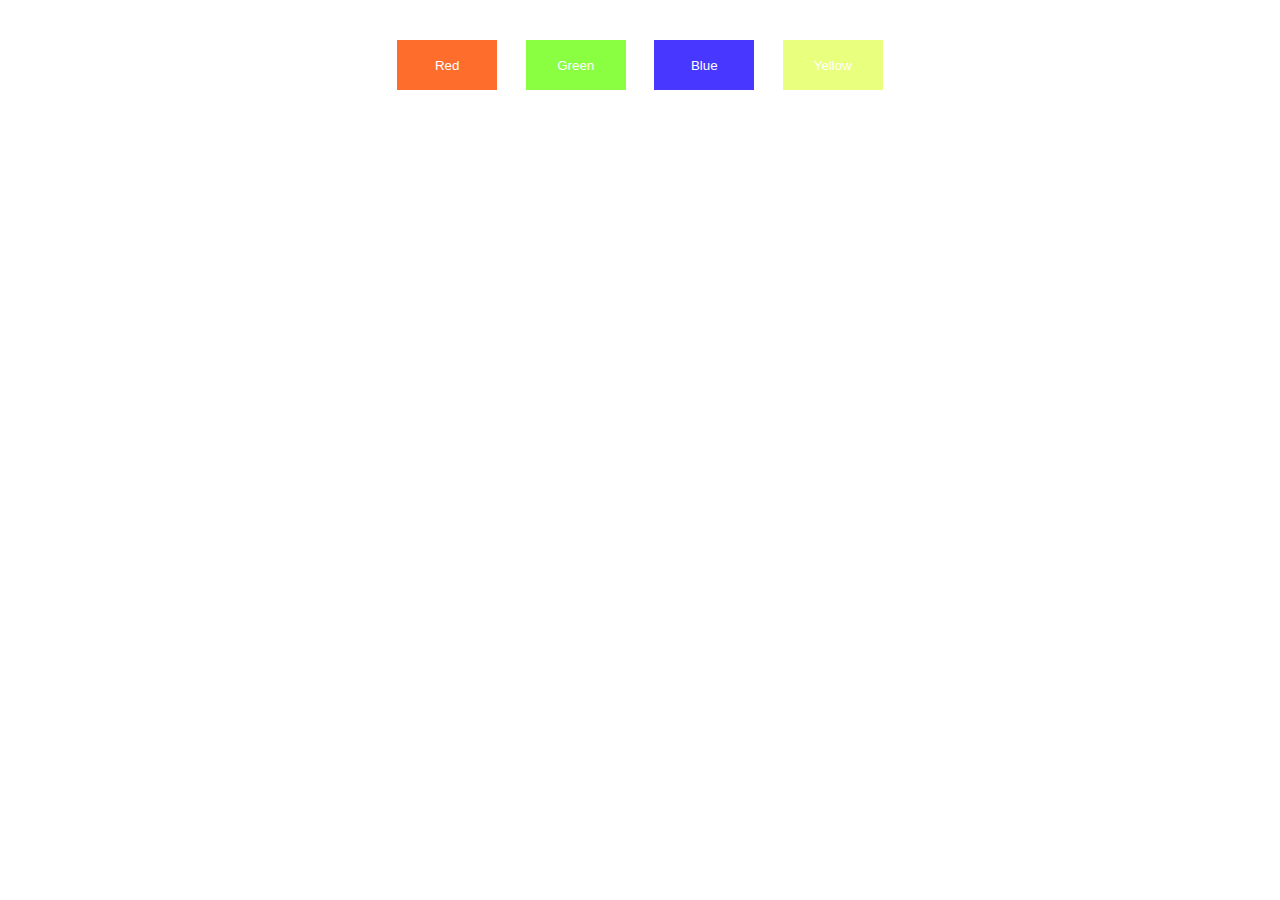
<file: lab4/ex1/index.html>
<!DOCTYPE html>
<html lang="en">
<head>
    <meta charset="UTF-8">
    <meta name="viewport" content="width=device-width, initial-scale=1.0">
    <link rel="stylesheet" href="style.css">
    <title>Document</title>
</head>
<body>
    <!-- Danh sách các button với màu khác nhau -->
    <div class="container">
        <button class="color-button" id="red-button" style="background-color: #FF6D2D;">Red</button>
        <button class="color-button" id="green-button" style="background-color: #8AFF42;">Green</button>
        <button class="color-button" id="blue-button" style="background-color: #4838FF;">Blue</button>
        <button class="color-button" id="yellow-button" style="background-color: #E9FF7E;">Yellow</button>
    </div>

    <script src="script.js"></script>
</body>
</html>
</file>
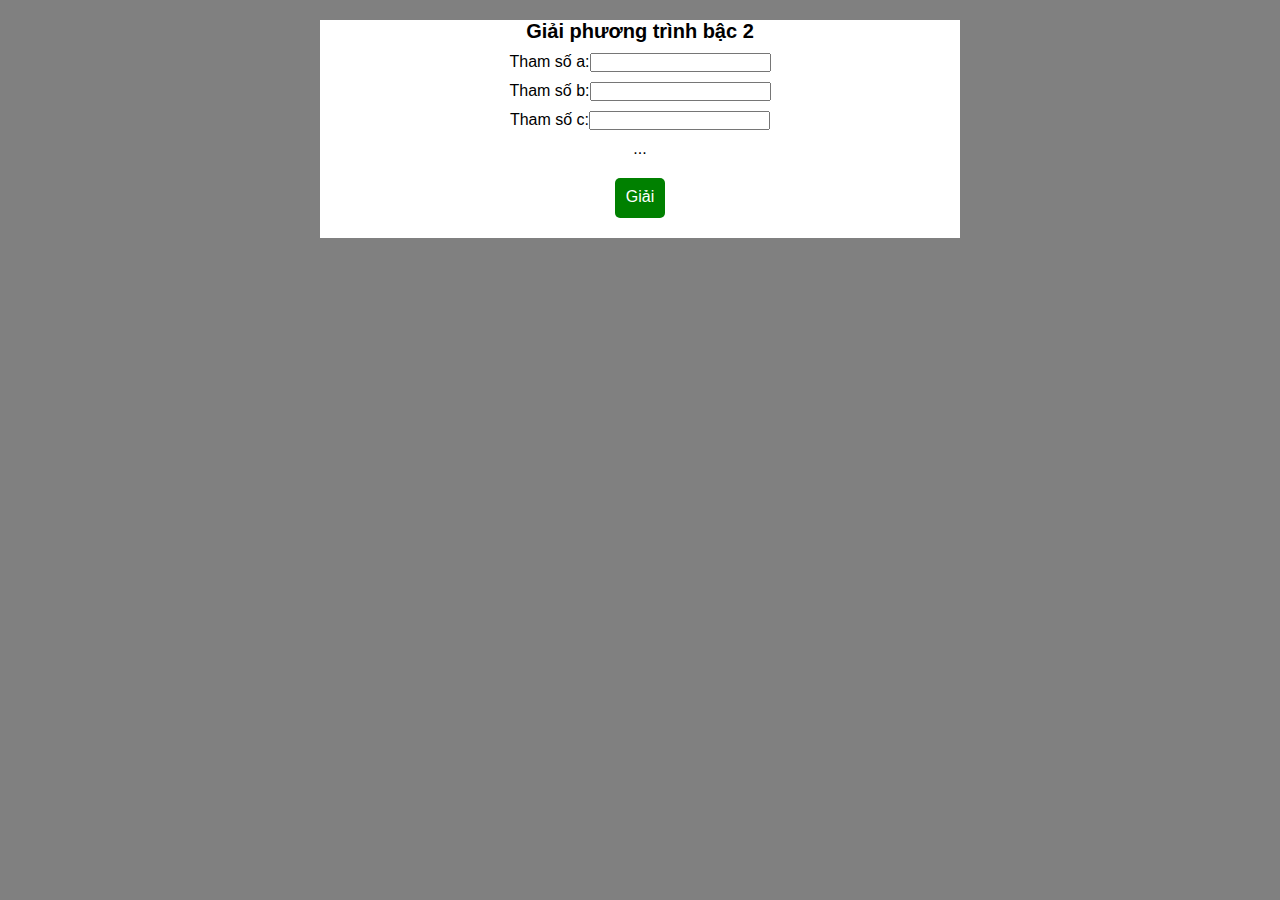
<file: lab4/ex2/index.html>
<!DOCTYPE html>
<html lang="en">

<head>
    <meta charset="UTF-8">
    <meta name="viewport" content="width=device-width, initial-scale=1.0">
    <link rel="stylesheet" href="style.css">
    <title>Document</title>
</head>

<body>
    <div class="container">
        <div class="title">Giải phương trình bậc 2</div>
        <div class="params">
            <div class="param">
                <div class="label">Tham số a: </div>
                <input type="number" id="a" oninput="changeParam()">
            </div>
            <div class="param">
                <div class="label">Tham số b: </div>
                <input type="number" id="b" oninput="changeParam()">
            </div>
            <div class="param">
                <div class="label">Tham số c: </div>
                <input type="number" id="c" oninput="changeParam()">
            </div>
        </div>
        <div id="equation">...</div>
        <div class="submit" onclick="solve()">Giải</div>
        <div class="result"></div>
    </div>

    <script src="script.js"></script>
</body>

</html>
</file>
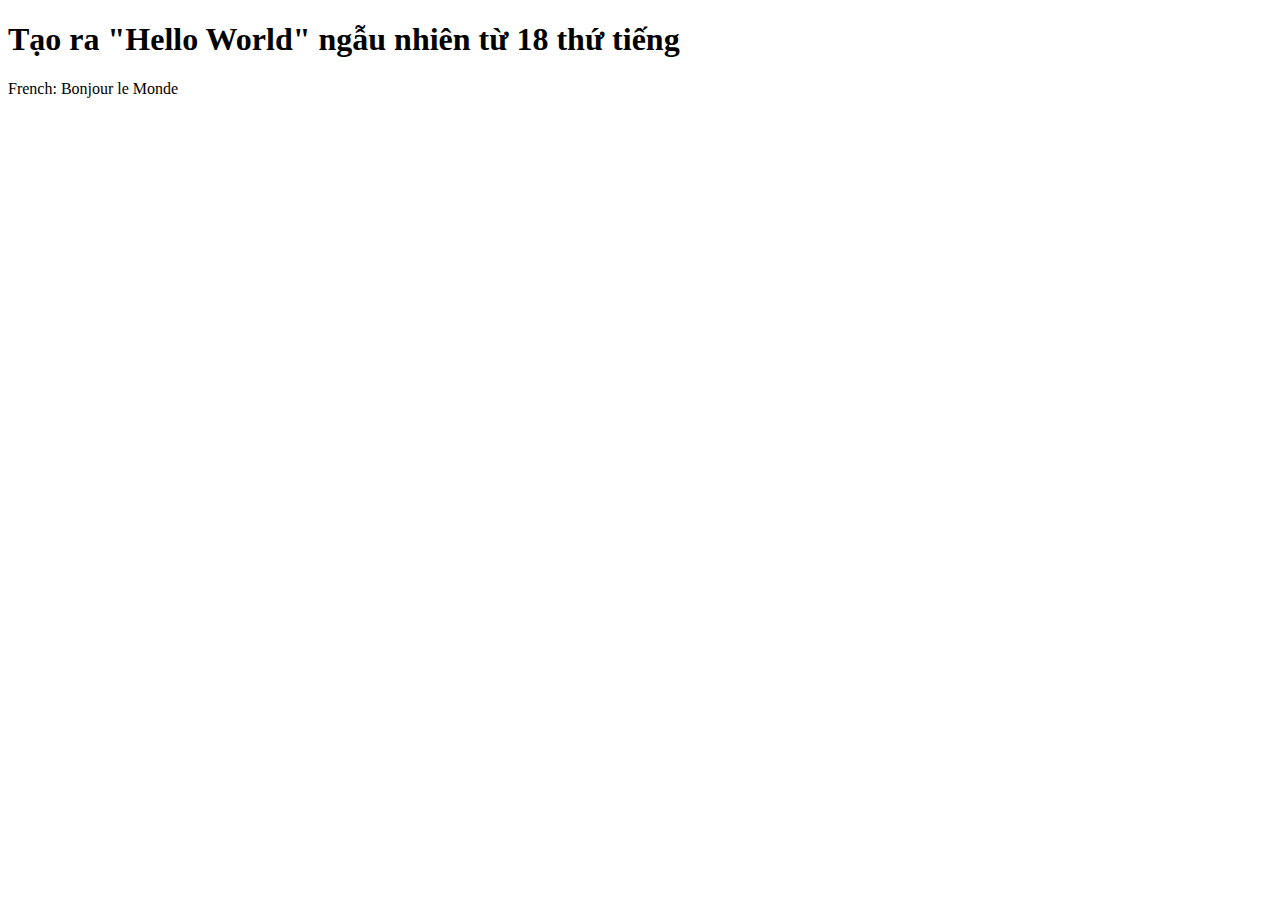
<file: lab4/ex3/index.html>
<!DOCTYPE html>
<html lang="en">
<head>
    <meta charset="UTF-8">
    <meta name="viewport" content="width=device-width, initial-scale=1.0">
    <title>Document</title>
</head>
<body>
    <h1>Tạo ra "Hello World" ngẫu nhiên từ 18 thứ tiếng</h1>
    <div id="title"></div>
    <script src="script.js"></script>
</body>
</html>
</file>
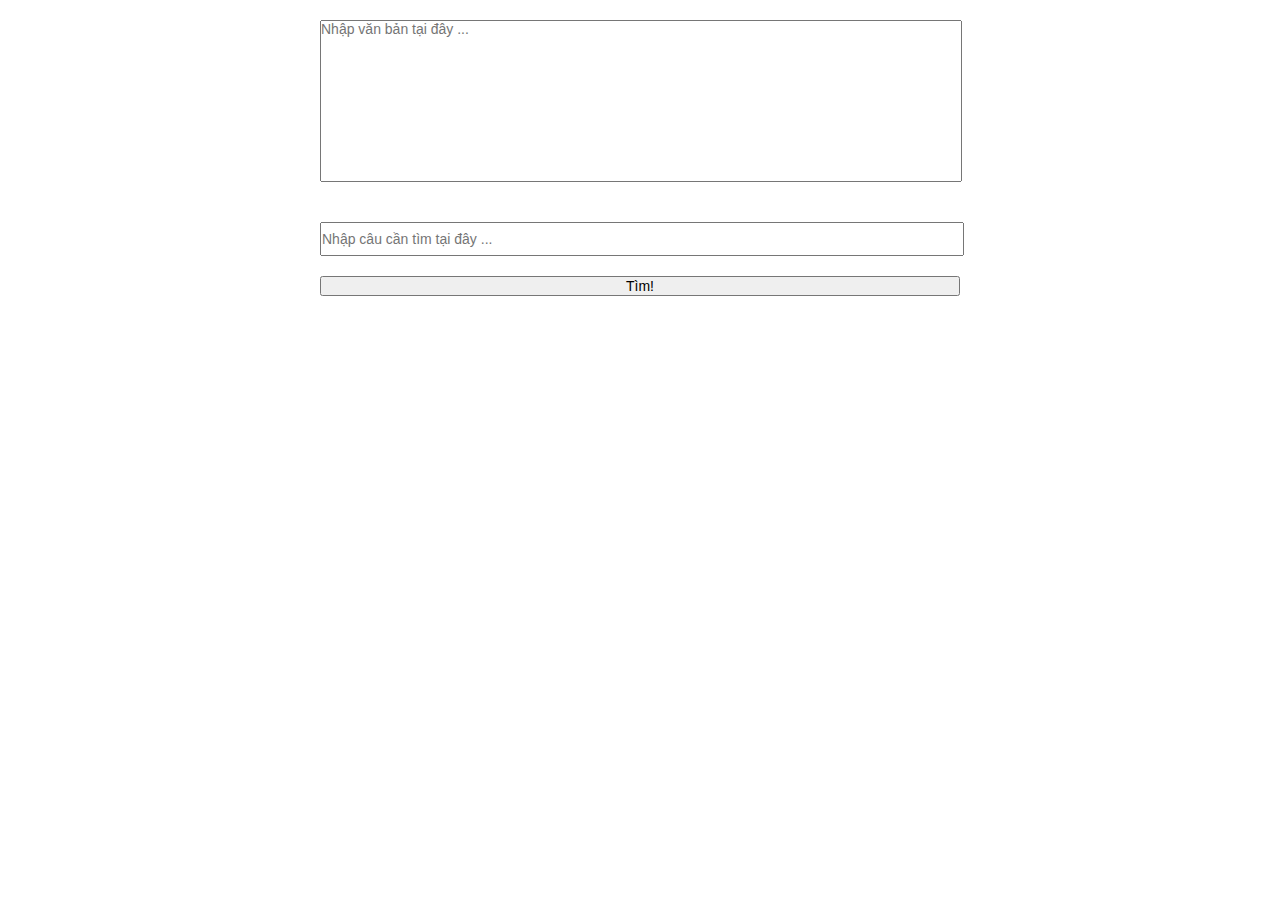
<file: lab4/ex4/index.html>
<!DOCTYPE html>
<html lang="en">
<head>
    <meta charset="UTF-8">
    <meta name="viewport" content="width=device-width, initial-scale=1.0">
    <link rel="stylesheet" href="style.css">
    <title>Document</title>
</head>
<body>
    <div class="container">
        <textarea cols="30" rows="10" placeholder="Nhập văn bản tại đây ..."></textarea>
        <input type="text" placeholder="Nhập câu cần tìm tại đây ...">
        <button onclick="find()">Tìm!</button>

        <div id="result">
            <h2 style="margin-bottom: 20px;"></h2>
            <div id="print"></div>
        </div>
    </div>

    <script src="script.js"></script>
</body>
</html>
</file>
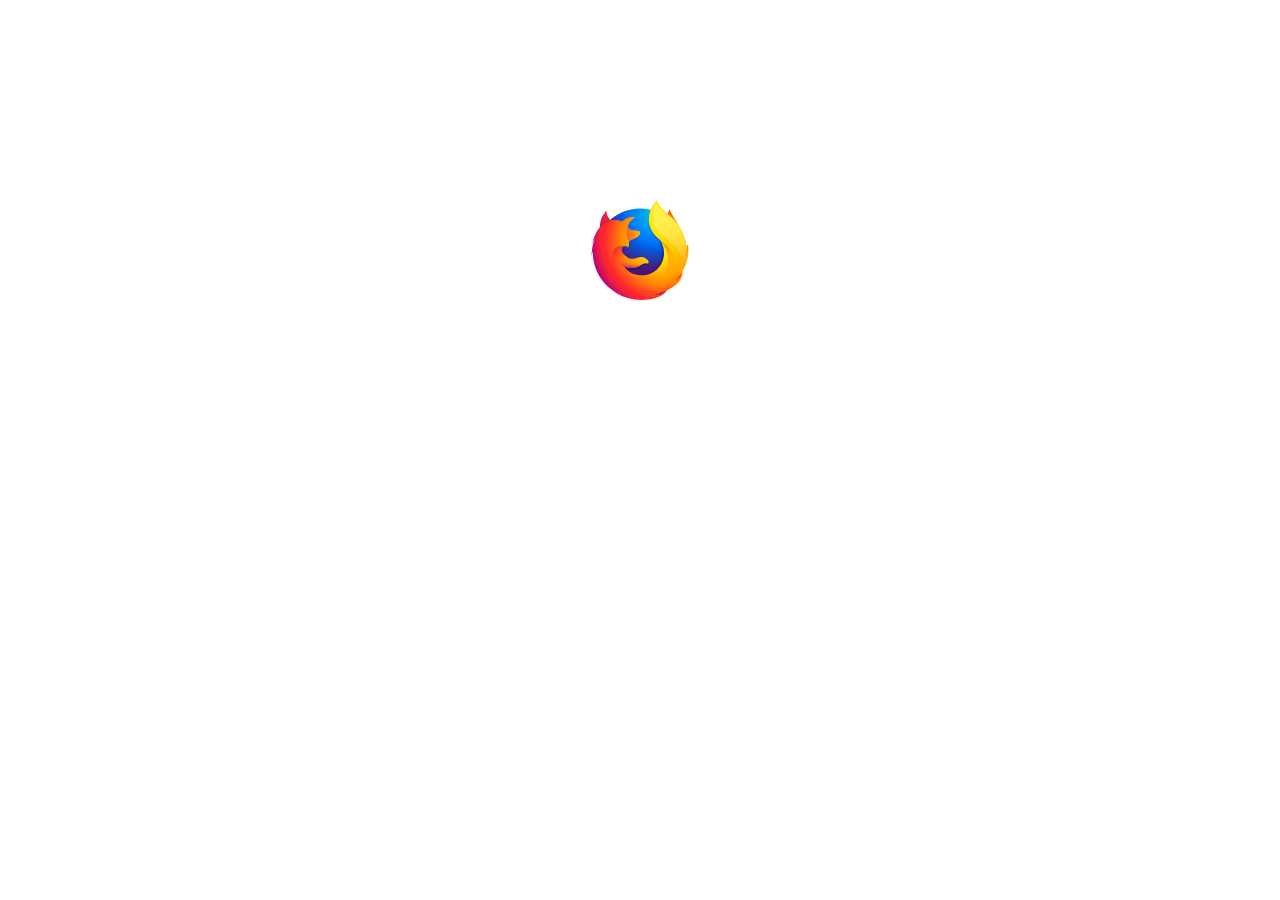
<file: lab4/ex5/index.html>
<!DOCTYPE html>
<html lang="en">
<head>
    <meta charset="UTF-8">
    <meta name="viewport" content="width=device-width, initial-scale=1.0">
    <title>Document</title>
</head>
<body>
    <div class="container" style="width: 100px; height: 100px; margin: 200px auto;">
        <img src="firefox-logo.svg" alt="" width="100px" height="100px">
    </div>
    

    <script src="../../jquery/jquery-3.7.1.js"></script>
    <script>
        var degree = 0;
        function rotate(){
            degree += 15
            $("img").css("transform", `rotate(${degree}deg)`)
            console.log(degree)
        }

        setInterval(rotate, 2000);
    </script>
</body>
</html>
</file>
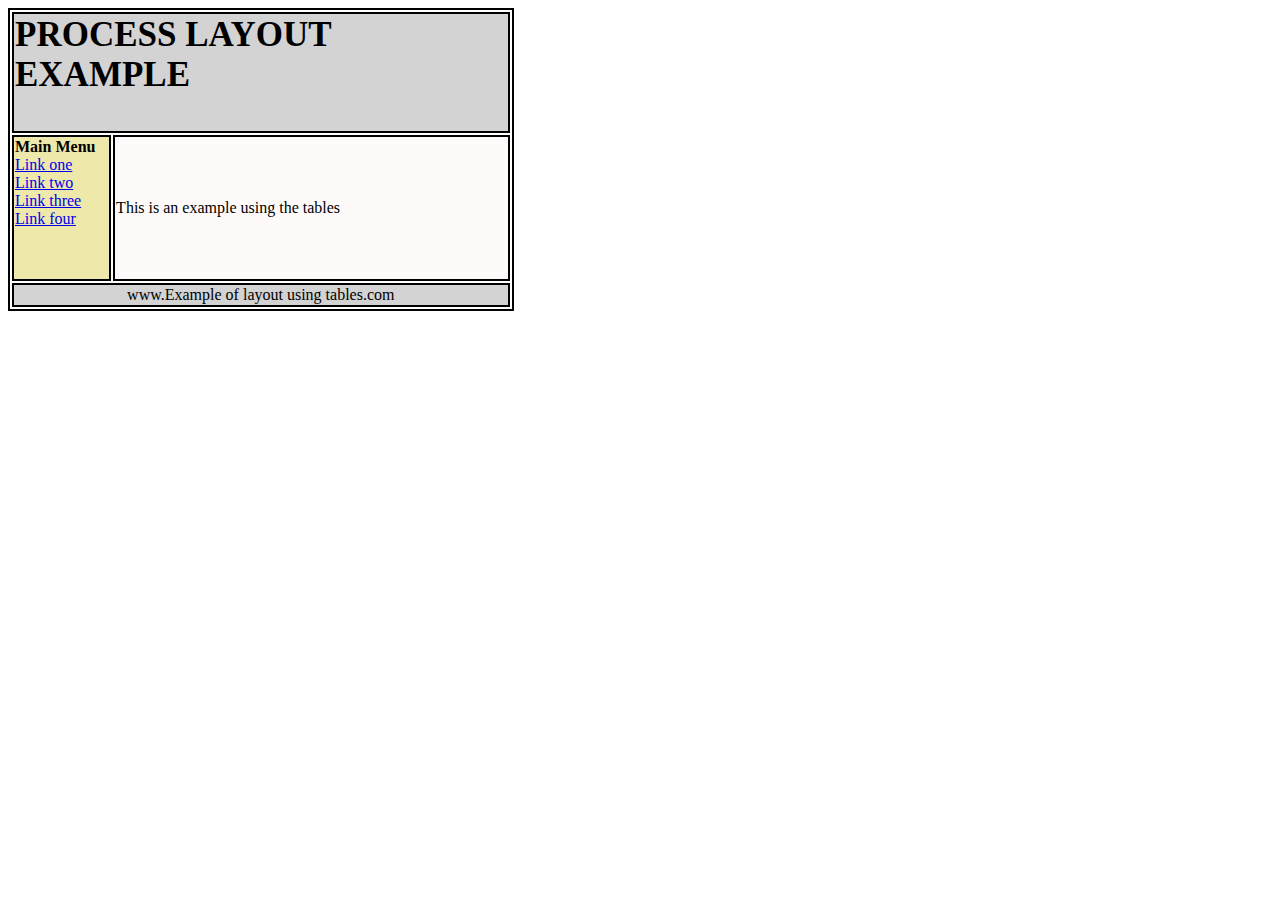
<file: lab1/ex1.html>
<!DOCTYPE html>
<html lang="en">
<head>
    <meta charset="UTF-8">
    <meta name="viewport" content="width=device-width, initial-scale=1.0">
    <link rel="stylesheet" href="style1.css">
    <title>Document</title>
</head>
<body>
    <table>
        <tr>
            <td id="header" colspan="2"><p>PROCESS LAYOUT EXAMPLE</p></td>
        </tr>
        <tr>
            <td id="main-menu">
                <div>
                    <p style="font-weight: bold; margin: 0;">Main Menu</p>
                    <a href="#">Link one</a> <br>
                    <a href="#">Link two</a> <br>
                    <a href="#">Link three</a> <br>
                    <a href="#">Link four</a> <br>
                </div>
            </td>
            <td id="content">This is an example using the tables</td>
        </tr>
        <tr>
            <td id="footer" colspan="2"><p>www.Example of layout using tables.com</p></td>
        </tr>
    </table>
</body>
</html>
</file>
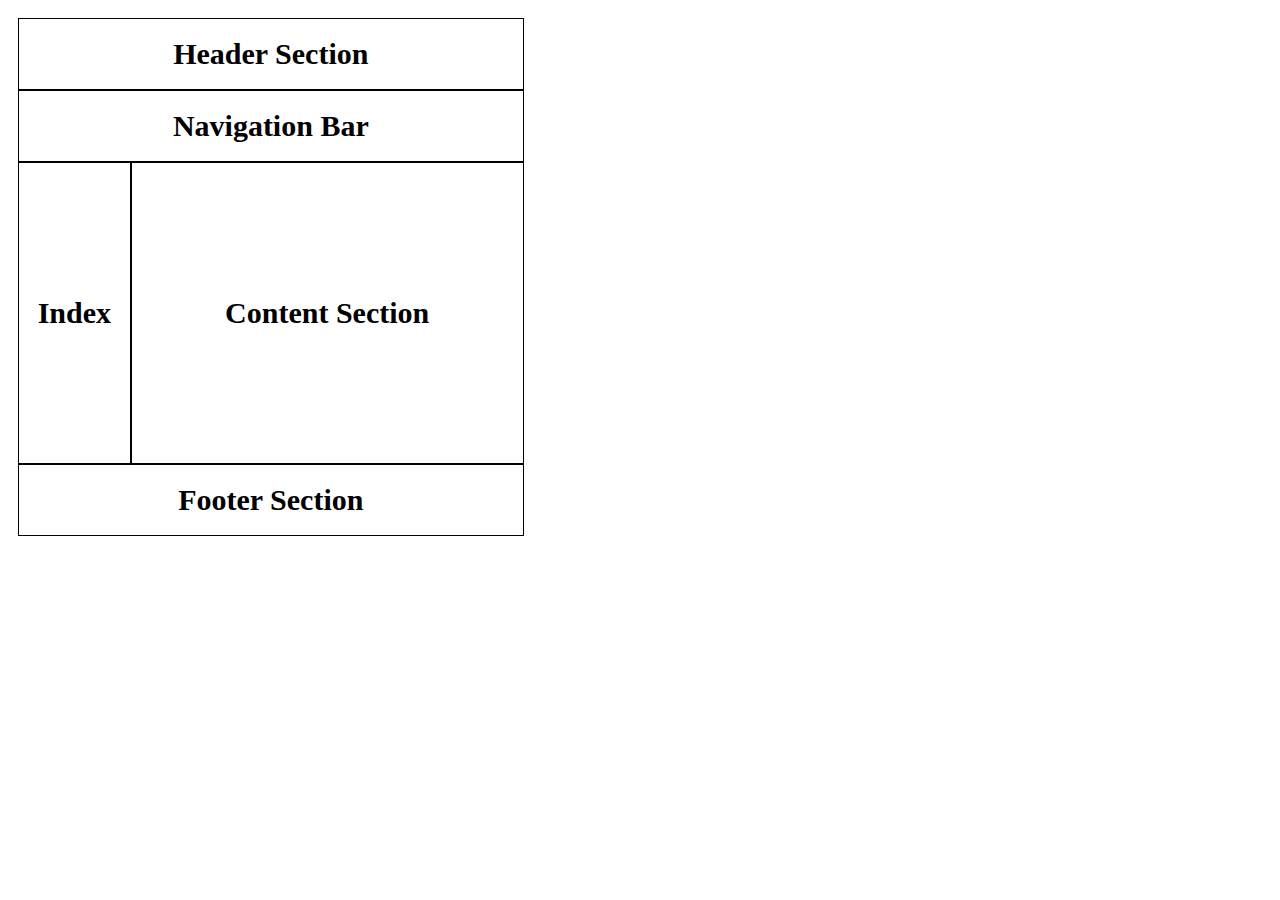
<file: lab1/ex2.html>
<!DOCTYPE html>
<html lang="en">
<head>
    <meta charset="UTF-8">
    <meta name="viewport" content="width=device-width, initial-scale=1.0">
    <link rel="stylesheet" href="style2.css">
    <title>Document</title>
</head>
<body>
    <div class="grid-container">
        <div class="header">Header Section</div>
        <div class="nav">Navigation Bar</div>
        <div class="index">Index</div>
        <div class="content">Content Section</div>  
        <div class="footer">Footer Section</div>
    </div>
</body>
</html>
</file>
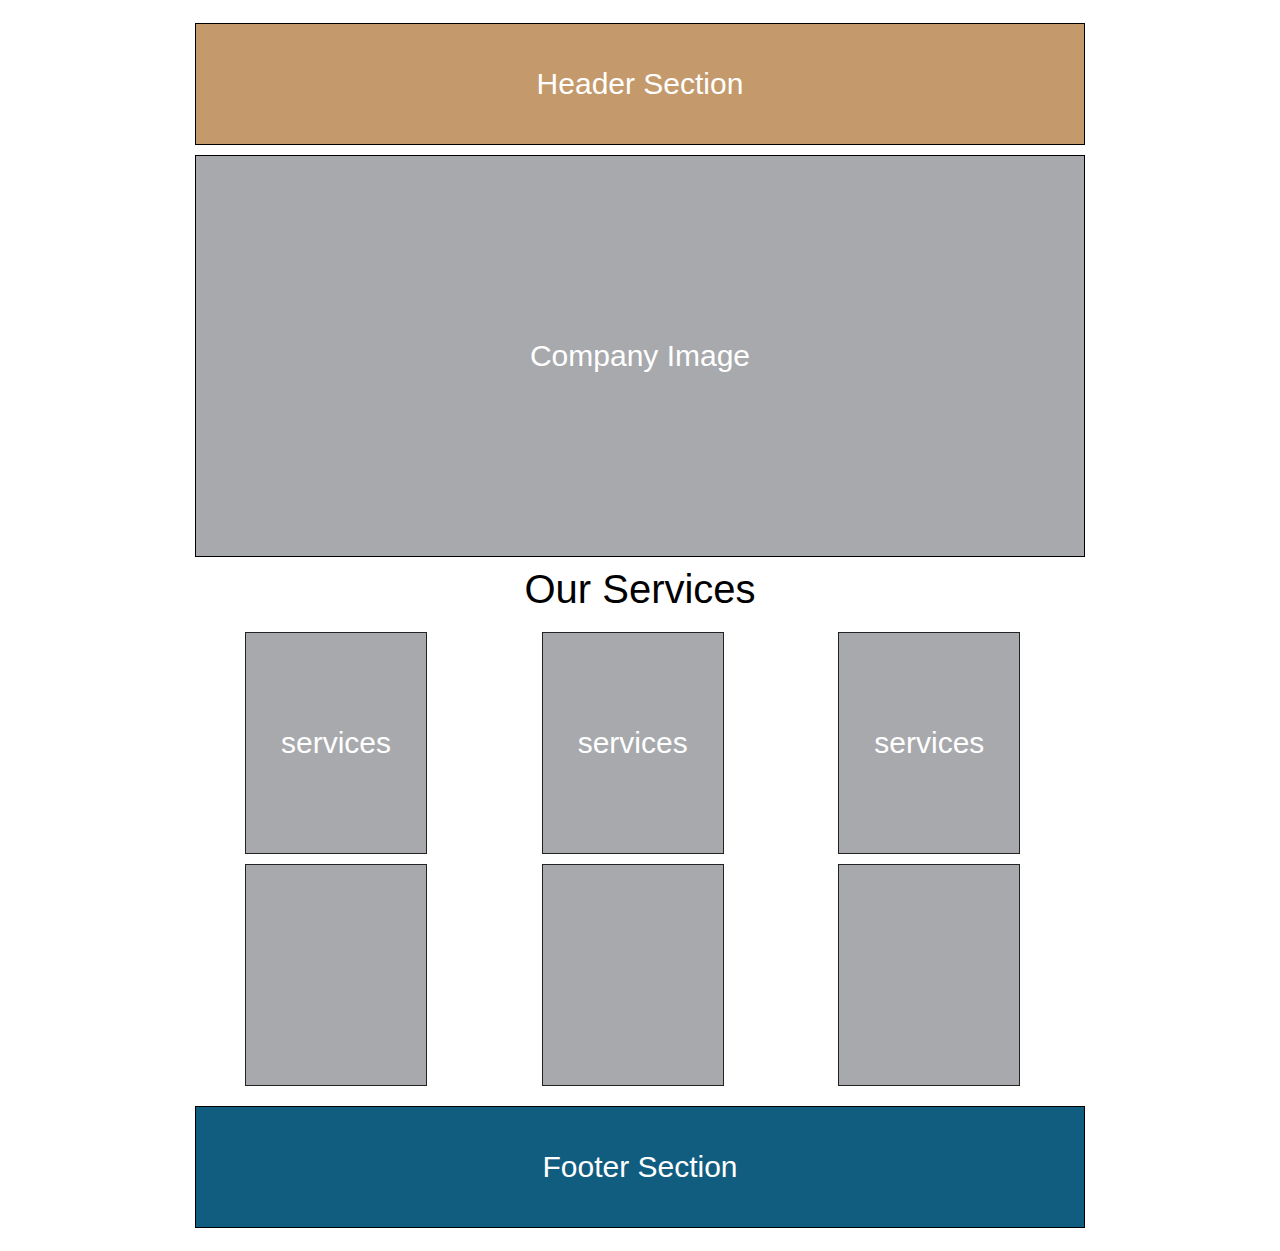
<file: lab1/ex3.html>
<!DOCTYPE html>
<html lang="en">
<head>
    <meta charset="UTF-8">
    <meta name="viewport" content="width=device-width, initial-scale=1.0">
    <link rel="stylesheet" href="style3.css">
    <title>Document</title>
</head>
<body>
    <div class="main">
        <div class="header">Header Section</div>
        <div class="image-section">Company Image</div>
        <div class="content">
            <div style="color: black; text-align: center; font-size: 40px; margin-bottom: 20px;">Our Services</div>
            <div class="grid">
                <div class="item">services</div>
                <div class="item">services</div>
                <div class="item">services</div>  
                <div class="item"></div>
                <div class="item"></div>
                <div class="item"></div>  
            </div>
        </div>  
        <div class="footer">Footer Section</div>
    </div>
</body>
</html>
</file>
<file: lab2/page a/css/style.css>
body{
    color: #B6B6B6;
    font-size: 16px;
    font-family: Tahoma, Arial, sans-serif;
    padding: 0px;
    margin: 0px;
}

.container{
    width: 65%;
    margin-left: auto;
    margin-right: auto;
}

.pix_builder_bg{
    height: fit-content;
}

.header_style{
    height: 80px;
}

.header_style .container{
    padding-top: 15px;
}

.alpha{
    float: left;
}

.omega{
    float: right;
}

.header_style .container .two-thirds.column.omega{
    display: flex;
}

.header_style .container .two-thirds.column.omega a{
    padding-right: 5px;
}

.header_style .container .htext_style{
    padding-right: 20px;
    padding-top: 5px;
}

.big_padding{
    padding: 80px 0px;
    height: 400px;
}

.eight.columns{
    width: 50%;
}

.btn_normal{
    border-radius: 8px;
    color: white;
    border: none;
    padding: 15px;
    text-align: center;
    text-decoration: none;
    display: inline-block;
    margin: 4px 2px;
    cursor: pointer;
}

.editContent{
    line-height: 1.5;
}

.bold_text{
    font-weight: bold;
}

.big_text{
    font-size: 24px;
    text-transform: uppercase;
}

.big_title{
    margin: 10px 0 10px 0;
    font-size: 50px;
    color: white;
}

.L1_style, .L2_style{
    text-align: center;
    line-height: 2;
    margin: 0;
}

.L1_style{
    font-size: 22px;
    padding-top: 30px;
    color: #696969;
}

.L2_style{
    font-weight: normal;
    font-size: 18px;
}

.normal_text{
    margin: 10px 0 10px 0;
}

.blue_text{
    color: #2DC0E8;
}

.light_gray{
    color: #949494;
}

.dark{
    background-color: #333333;
}

.blue_bg{
    background-color: #2DC0E8;
}

.stbox{
    background-color: white;
    border-radius: 5px; 
    margin: 5px;
    width: 48%;
}

.stbox .b_style{
    float: left;
    padding: 20px 10px;
    background-color: #F5F5F5;
}

.stbox .txt_style > *{
    margin: 0;
    padding: 15px;
}

.center_text{
    text-align: center;
}

.f1_style{
    color: green;
    font-size: 25px;
    padding-bottom: 30px;
}

.f2_style{
    width: 60%;
    margin: auto;
}

#section_normal_6{
    background-color: #EEEEEE;
    height: 300px;
}

#section_agency_5{
    padding-top: 30px;
}

.second_link{
    border: 2px solid green;
    padding: 15px;
    text-align: center;
    text-decoration: none;
    display: inline-block;
    margin: 30px;
    cursor: pointer;
}

.second_link a{
    text-decoration: none;
    color: green;
    font-weight: bold;
}
</file>
<file: lab2/page b/css/style.css>
body{
    color: black;
    font-size: 16px;
    font-family: Tahoma, Arial, sans-serif;
    padding: 0px;
    margin: 0px;
}

.container{
    width: 65%;
    margin-left: auto;
    margin-right: auto;
}

.btn_normal{
    background-color: #2DC0E8;
    box-sizing: border-box;
    border: none;
    border-radius: 3px;
    color: white;
    width: 150px;
    height: 50px;
    padding-top: 15px;
    text-align: center;
    text-decoration: none;
    display: inline-block;
    font-size: 14px;
}

.link_3_btn{
    background-color: #F77825;
    box-sizing: border-box;
    border: none;
    border-radius: 3px;
    color: white;
    width: 100px;
    height: 30px;
    padding-top: 5px;
    text-align: center;
    text-decoration: none;
    display: inline-block;
    font-size: 14px;
}

.link_3_btn a{
    color: white;
    text-decoration: none;
}

#section_text_2 > .container, #section_header_1 > .container, #section_gym_4 .container, #section_intro_title .container{
    display: flex;
    justify-content: space-between;
}

#section_gym_4 .container{
    margin-top: 50px;
    margin-bottom: 20px;
}

#section_gym_4 .container p{
    width: 70%;
    margin-left: auto;
    margin-right: auto;
}

#section_gym_4 img{
    border-radius: 50%;
}

#section_gym_4 .container > *, #section_intro_title .container > *{
    text-align: center;
    width: 33%;
}

.gym_st{
    font-weight: bold;
    font-size: 18px;
}

.gym_text{
    color: #BCA9A9;
}

#section_header_1 > .container ul{
    display: flex;
}

#section_header_1 > .container ul li{
    list-style-type: none;
}

.nav li{
    margin-right: 40px;
}

.nav a{
    text-decoration: none;
    color: #7F7F7F;
    font-weight: bold;
}

.right_socials li{
    padding-right: 20px;
    font-size: 20px;
    color: #7F7F7F;
}

.small_padding{
    padding: 20px 0px;
}

.header_nav_1{
    padding: 10px 0px;
}

.bold_text{
    font-weight: bold;
}

.orange_bg{
    background-color: #F77825;
}

.light_gray_bg{
    background-color: #F3F3F3;
}

#section_slider img{
    border-radius: 5px;
    width: 100%;
    padding: 60px 0px 0px 0px;
}

#section_slider .carousel-caption{
    position: relative;
    bottom: 100px;
    left: 20px;
    color: white;
    line-height: 0.5;
    font-size: 18px;
}

.fa-arrow-left{
    color: #AD9382;
    position: relative;
    bottom: 300px;
    left: 20px;
    font-size: 50px;
}

.fa-arrow-right{
    color: #AD9382;
    position: relative;
    bottom: 300px;
    left: 870px;
    font-size: 50px;
}

li{
    list-style-type: none;
}

#section_intro_title ul{
    padding: 0px;
}

#section_intro_title .container{
    padding-top: 20px;
    padding-bottom: 50px;
}

#section_intro_title .container > *{
    width: 27%;
    height: 300px
}

#section_intro_title .column{
    background-color: white;
    border: 2px gray solid;
}

.big_title{
    font-size: 40px;
    margin: 10px 0px;
}

.blue_text{
    color: #2DC0E8;
}

.orange{
    color: #F77825;
}

#section_intro_title .light_gray.editContent{
    margin: 0px 0px 30px 0px;
    color: #999999;
}

#section_intro_title li{
    color: #999999;
    margin-bottom: 20px;
}

#section_party_3{
    background-color: #191919;
}

#section_party_3 .container{
    padding-top: 30px;
}

#section_party_3 .sixteen.columns{
    display: flex;
    flex-direction: column;
    text-align: center;
    width: 50%;
    background-color: #151515;
    border: 2px #292929 solid;
    margin: 30px auto 0px auto;
    color: white;
}

.contact_st form{
    display: flex;
    flex-direction: column;
}

.contact_st form > *{
    width: 90%;
    margin: 0px auto 10px auto;
    height: 50px;
}
</file>
<file: lab2/page c/css/style.css>
/* Default */
body{
    color: black;
    font-size: 16px;
    font-family: Tahoma, Arial, sans-serif;
    margin: 0px;
    padding: 0px;
}

body *{
    margin: 0px;
    padding: 0px;
}

.container{
    width: 940px;
    margin: 0px auto;
}

li{
    list-style-type: none;
}

a{
    text-decoration: none;
}

/* Header */
#section_header_2_dark{
    background-color: #333333;
}

#navbar-collapse-02 a, #navbar-collapse-02 span, #navbar-collapse-02 i{
    color: #CCCCCC;
    font-size: 14px;
    font-weight: bold;
}

#section_header_2_dark .container{
    display: flex;
    justify-content: space-between;
    padding: 20px 0px 25px 0px;
}

#navbar-collapse-02{
    padding-top: 10px;
}

#navbar-collapse-02 ul{
    display: flex;
}

#navbar-collapse-02 li{
    padding-left: 20px;
}

#phone-number span{
    color: #FFCC33;
}

/* Big image part */
#section_pix_4{
    background: linear-gradient( rgba(0, 0, 0, 0.5), rgba(0, 0, 0, 0.5) ), url("../images/video/video_bg.jpg");
    background-size: 100% 710px;
    width: 100%;
    height: 710px;
    background-repeat: no-repeat;
    text-align: center;
    color: white;
}

#section_pix_4 .container{
    padding-top: 260px;
}

#section_pix_4 .title_style{
    font-size: 40px;
    font-weight: bold;
    padding-bottom: 40px;
}

#section_pix_4 .subtitle_style{
    font-size: 18px;
    width: 600px;
    margin: 0px auto;
    padding-bottom: 30px;
}

#section_pix_4 .email_subscribe{
    width: 470px;
    height: 70px;
    margin: 0px auto;
    background-color: black;
    margin-bottom: 30px;
}

#section_pix_4 #contact_form{
    padding-top: 13px;
}

#section_pix_4 #contact_form input{
    border-radius: 5px;
    width: 290px;
    height: 40px;
}

#section_pix_4 #contact_form button{
    border-radius: 5px;
    width: 140px;
    height: 40px;
    color: white;
    font-weight: bold;
    background-color: #F1C232;
}

/* Decription part */
#section_university_5{
    margin-top: 30px;
    margin-bottom: 60px;
}

#section_university_5 .container{
    display: flex;
    justify-content: space-between;
}

#section_university_5 .container .alpha{
    width: 57%;
}

.psingle_item{
    display: flex;
    padding-bottom: 65px;
}

.psingle_item .icon_st{
    padding-right: 40px;
}

.title_st{
    font-size: 22px;
    padding-bottom: 10px;
}

.subject_st{
    color: #B2B2B2;
    line-height: 1.5;
}

#section_university_5 .container .omega{
    width: 40%;
    background-color: #EBEAEA;
    border-radius: 5px;
    box-sizing: border-box;
    padding: 25px;
}

.title-style{
    padding-top: 20px;
    font-size: 22px;
}

.text-style{
    color: #B2B2B2;
    padding-bottom: 20px;
}

#section_university_5 #contact_form input, #section_university_5 #contact_form select, #section_university_5 #contact_form button{
    margin-bottom: 20px;
    width: 100%;
    height: 50px;
    border-radius: 5px;
    border: none;
    font-size: 16px;
}

#section_university_5 #contact_form button{
    background-color: #7CC576;
    color: white;
    margin: 0px;
}

/* Footer */
#section_ecourse_7{
    background-color: #F6F6F6;
}

#section_ecourse_7 .container{
    display: flex;
    justify-content: space-between;
    padding: 30px 0;
    color: #BFBFBF;
}

#section_ecourse_7 .soc_icons ul,#section_ecourse_7 .omega{
    display: flex;
}

#section_ecourse_7 .omega > *, #section_ecourse_7 li{
    padding-right: 10px;
}
</file>
<file: lab3/ex1/style.css>
body{
    margin: 0px;
    padding: 0px;
    font-size: 12px;
    font-family: Tahoma, Arial, sans-serif;
}

p{
    margin: 0px;
    padding: 0px;
}

a{
    text-decoration: none;
    color: black;
}

.container{
    width: 1100px;
    margin: 0px auto;
    background-color: #eeeeee;
}

.nav{
    display: flex;
    border-bottom: solid 2px #8B0000;
    border-left: solid 6px #8B0000;
}

.item{
    font-size: 16px;
    padding: 20px 20px;
}

.dropdown{
    position: absolute;
    display: none;
    margin-top: 20px;
    margin-left: -18px;
}

.dropdown .item{
    background-color: #eeeeee;
    border: 1px solid #B9B9B9;
}

.item:hover{
    background-color: #8B0000;
}

.item:hover .dropdown{
    display: block;
}

.item:hover > a, .item:hover > span{
    color: white;
}
</file>
<file: lab3/ex2/style.css>
*{
    margin: 0px;
    padding: 0px;
}

body{
    background-color: #E6E6E6;
    font-size: 14px;
    font-family: Arial, Tahoma, sans-serif;
}

.container{
    background-color: white;
    width: 920px;
    margin: 15px auto 15px auto;
    padding-bottom: 100px;
    border-radius: 1%;
}

.header{
    text-align: center;
    padding: 70px 0px;
    font-size: 39px;
    font-weight: bold;
}

.form{
    box-sizing: border-box;
    padding: 0px 50px;
    width: 100%;
    text-align: center;
}

.input{
    width: 100%;
    height: 80px;
    box-sizing: border-box;
    background-color: #F7F7F7;
    border-radius: 13px;
    border: 1px solid #E6E6E6;
    padding: 15px 20px 0px 20px;
    text-align: left;
    margin-bottom: 20px;
}

.input .label{
    padding-bottom: 15px;
    text-transform: uppercase;
    font-size: 12px;
}

.input input{
    width: 100%;
    font-size: 18px;
    font-weight: bolder;
    color: #555;
    border: none;
    background-color: #F7F7F7;
}

.double{
    display: flex;
    justify-content: space-between;
}

.double > .input{
    width: 48%;
}

.textarea{
    background-color: white;
    height: 160px;
}

.textarea textarea{
    width: 100%;
    height: 70%;
    font-size: 18px;
    font-weight: bolder;
    color: #555;
    border: none;
}

button{
    width: 100%;
    height: 50px;
    background-color: black;
    color: white;
    border: none;
    border-radius: 25px;
    font-size: 18px;
    cursor: pointer;
}
</file>
<file: lab3/ex3/style.css>
*{
    margin: 0;
    padding: 0;
    font-size: 14px;
    color: black;
    font-family: Arial, Tahoma, sans-serif;
}

.container{
    box-sizing: border-box;
    
    padding: 15px;
    width: 100%;
    height: 750px;
    background: linear-gradient(90deg, rgba(116, 200, 247, 0.6), rgba(206, 117, 247, 0.6)), url("bg-01.jpg");
    background-size: 100% 100%;
}

.form{
    box-sizing: border-box;
    width: 400px;
    height: 700px;
    margin: 0px auto;
    padding: 80px 55px 30px;
    background-color: white;
    border-radius: 13px;
    text-align: center;
}

.header{
    font-size: 30px;
    padding-bottom: 35px;
    font-weight: bold;
}


input{
    box-sizing: border-box;
    width: 100%;
    height: 60px;
    padding: 0px 20px;
    margin-bottom: 20px;
    border-radius: 10px;
    border: none;
    box-shadow: 0 4px 8px 0 rgba(0, 0, 0, 0.2), 0 6px 20px 0 rgba(0, 0, 0, 0.19);
    font-weight: bold;
}

button{
    cursor: pointer;
    margin-bottom: 60px;
    width: 160px;
    height: 50px;
    background-color: #BD59D5;
    border-radius: 25px;
    color: white;
    font-weight: bold;
    border: none;
    box-shadow: 0 4px 8px 0 rgba(0, 0, 0, 0.2), 0 6px 20px 0 rgba(0, 0, 0, 0.19);
}

.sublogin{
    background-color: white;
    height: 50px;
    width: 50px;
    border-radius: 50%;
    box-shadow: 0 4px 8px 0 rgba(0, 0, 0, 0.2), 0 6px 20px 0 rgba(0, 0, 0, 0.19);
}
</file>
<file: lab3/ex4/style.css>
*{
    margin: 0;
    padding: 0;
    font-size: 14px;
    color: black;
    font-family: Arial, Helvetica, sans-serif;
}

body{
    background-color: #E3E3E3;
}

.container .form{
    display: flex;
    flex-direction: column;
    box-sizing: border-box;
    width: 400px;
    margin: 10px auto;
    padding: 30px 25px;
    background-color: white;
    border-radius: 10px;
}

.form > div{
    margin-bottom: 20px;
}

.title{
    color: #7ED321;
    padding-bottom: 15px;
    font-weight: bold;
}

.input{
    display: flex;
    width: 100%;
    height: 35px;
    margin-bottom: 10px;
    background-color: #F9F9F9;
    border: 2px solid #EDEDED;
    border-radius: 5px;
}

.icon{
    width: 15px;
    height: 15px;
    padding: 10px;
    border-right: 2px solid #EDEDED;
}

input{
    background-color: #F9F9F9;
    height: 100%;
    width: 90%;
    padding-left: 20px;
    border: none;
}

#form_1{
    display: flex;
    flex-direction: column;
}

#form_2{
    display: flex;
    justify-content: space-between;
}

#form_2 > div{
    width: 49%;
}

#dob{
    display: flex;
    justify-content: space-between;
    width: 100%;
}

#dob > .input{
    padding: 0px;
    height: 35px;
    text-align: center;
    width: 28%;
    border-radius: 5px;
}

#dob > .input > input{
    padding: 0px;
    text-align: center;
}

#gender{
    display: flex;
    justify-content: space-between;
}

.active{
    color: white;
    background-color: #7ED321 !important;
}

#gender button{
    width: 50%;
    height: 37px;
    border: 2px solid #EDEDED;
    background-color: #F9F9F9;
    border-radius: 5px;
    cursor: pointer;
}

.button_group{
    width: 100%;
    display: flex;
    justify-content: space-between;
}

.button_group button{
    padding-top: 8px;
    padding-left: 40px;
    display: flex;
    width: 50%;
    height: 35px;
    border: 2px solid #EDEDED;
    background-color: #F9F9F9;
    border-radius: 5px;
    cursor: pointer;
}

button img{
    padding-right: 5px;
    height: 20px;
}

.divide{
    display: flex;
    justify-content: space-between;
}

.divide > *{
    width: 49%;
}

#check{
    display: flex;
    justify-content: space-between;
}

#check p{
    font-size: 12px;
    color: gray;
}
</file>
<file: lab4/ex1/style.css>
.container{
    width:40%;
    margin: 30px auto;
    display: flex;
    justify-content: space-between;
}


.color-button {
    color: white;
    width: 100px;
    height: 50px;
    margin: 10px;
    cursor: pointer;
    border: none;
}
</file>
<file: lab4/ex2/style.css>
*{
    font-size: 14qx;
    font-family: Arial, Helvetica, sans-serif;
    margin: 0;
    padding: 0;
}

body{
    background-color: gray;
}

.container{
    width: 50%;
    margin: 20px auto;
    background-color: white;
    display: flex;
    flex-direction: column;
    text-align: center;
}

.title{
    font-size: 20px;
    font-weight: bold;
}

.param{
    display: flex;
    justify-content: center;
    margin: 10px 0px;
}

.submit{
    border-radius: 5px;
    width: 50px;
    height: 30px;
    background-color: green;
    color: white;
    padding-top: 10px;
    margin: 20px auto;
    cursor: pointer;
}
</file>
<file: lab4/ex4/style.css>
*{
    margin: 0;
    padding: 0;
    font-family: Arial, Helvetica, sans-serif;
    font-size: 14px;
}

.container{
    display: flex;
    flex-direction: column;
    width: 50%;
    margin: 0px auto;
}

textarea, input {
    margin: 20px 0px;
    width: 100%;
}

textarea{
    resize: none;
}

input{
    height: 30px;
}

#result{
    margin-top: 30px;
}
</file>
<file: lab1/style1.css>
table, td{
    border: 2px solid black;
}

table{
    width: 40%;
}

#header, #footer{
    background-color: #D3D3D3;
}

#header p{
    font-size: 35px;
    font-weight: bold;
    margin: 0 0 35px 0;
}

#main-menu{
    width: 20%;
    background-color: #EEE8AA;
}

#main-menu div{
    margin: 0 0 50px 0;
}

#content{
    background-color: #FFFAFA;
}

#footer p{
    text-align: center;
    margin: 0;
}
</file>
<file: lab1/style2.css>
.header { grid-area: header; }
.nav { grid-area: nav;}
.index { grid-area: index; }
.content { grid-area: content; }
.footer { grid-area: footer; }


.grid-container {
  display: grid;
  grid-template-areas:
    'header header header header header header'
    'nav nav nav nav nav nav'
    'index content content content content content'
    'footer footer footer footer footer footer';
  width: 40%;
  padding: 10px;
}

.grid-container > div {
  border: 1px solid black;
  display: flex;
  justify-content: center;
  align-items: center;
  font-size: 30px;
  font-weight: bold;
}

.index{
    height: 300px;
}

.header, .nav, .footer{
    height: 70px;
}
</file>
<file: lab1/style3.css>
.header { grid-area: header; }
.image-section { grid-area: image;}
.content { grid-area: content; }
.footer { grid-area: footer; }

body{
    display: flex;
    justify-content: center;
    align-items: center;
}

.main {
    display: grid;
    grid-template-areas:
        'header header header header header header'
        'image image image image image image'
        'content content content content content content'
        'footer footer footer footer footer footer';
    width: 900px;
    padding: 10px;
}

.header, .image-section, .content, .footer {
    font-family: sans-serif;
    color: white;
    font-size: 30px;
    border: 1px solid black;
    margin: 5px;
}

.header{
    height: 120px;
    background-color: #C4996C;
    display: flex;
    justify-content: center;
    align-items: center;
}

.image-section{
    height: 400px;
    background-color: #A8A9AD;
    display: flex;
    justify-content: center;
    align-items: center;
}

.content{
    border: 0px;
}

.footer{
    height: 120px;
    background-color: #115D7F;
    display: flex;
    justify-content: center;
    align-items: center;
}

.grid{
    width: 100%;
    display: grid;
    grid-template-columns: auto auto auto;
}

.item {
    width: 180px;
    height: 220px;
    display: flex;
    justify-content: center;
    align-items: center;
    margin-left: 50px;
    margin-bottom: 10px;
    background-color: #A8A9AD;
    border: 1px solid rgba(0, 0, 0, 0.8);
    font-size: 30px;
    text-align: center;
  }
</file>
